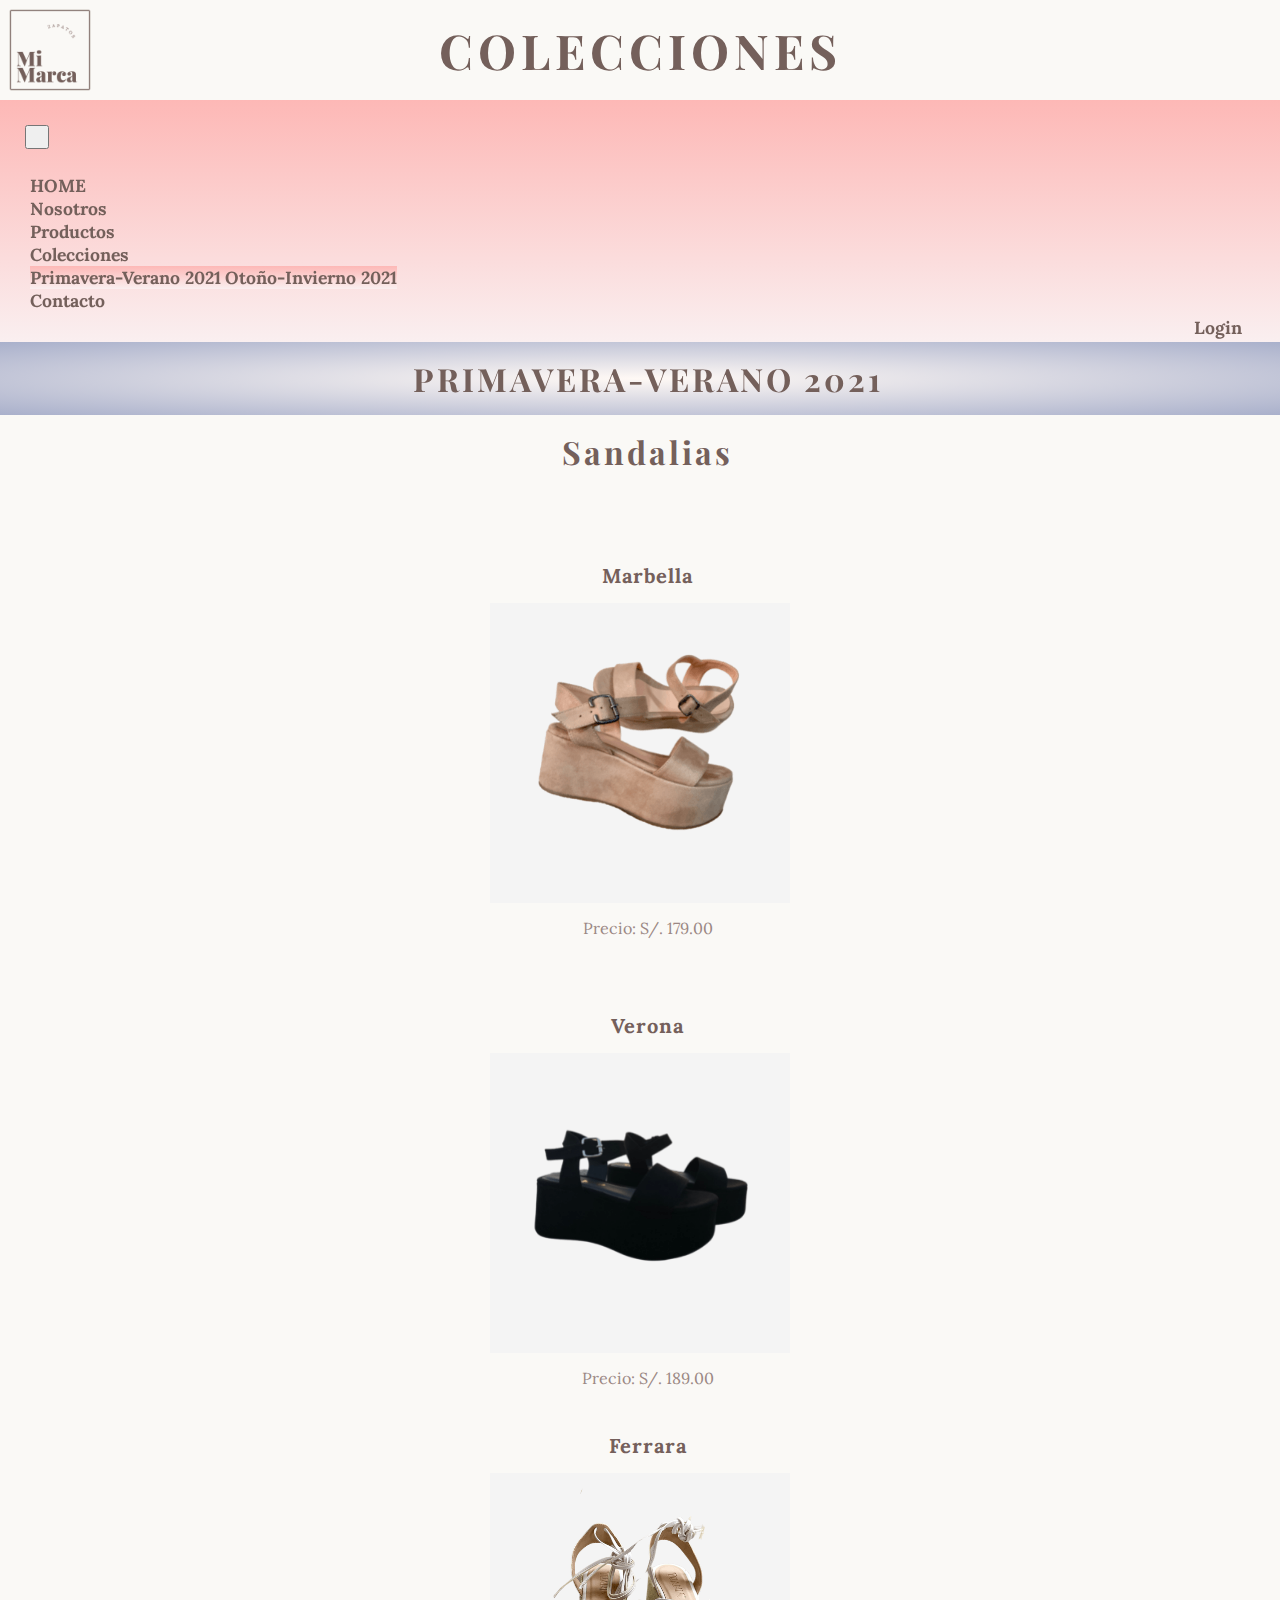
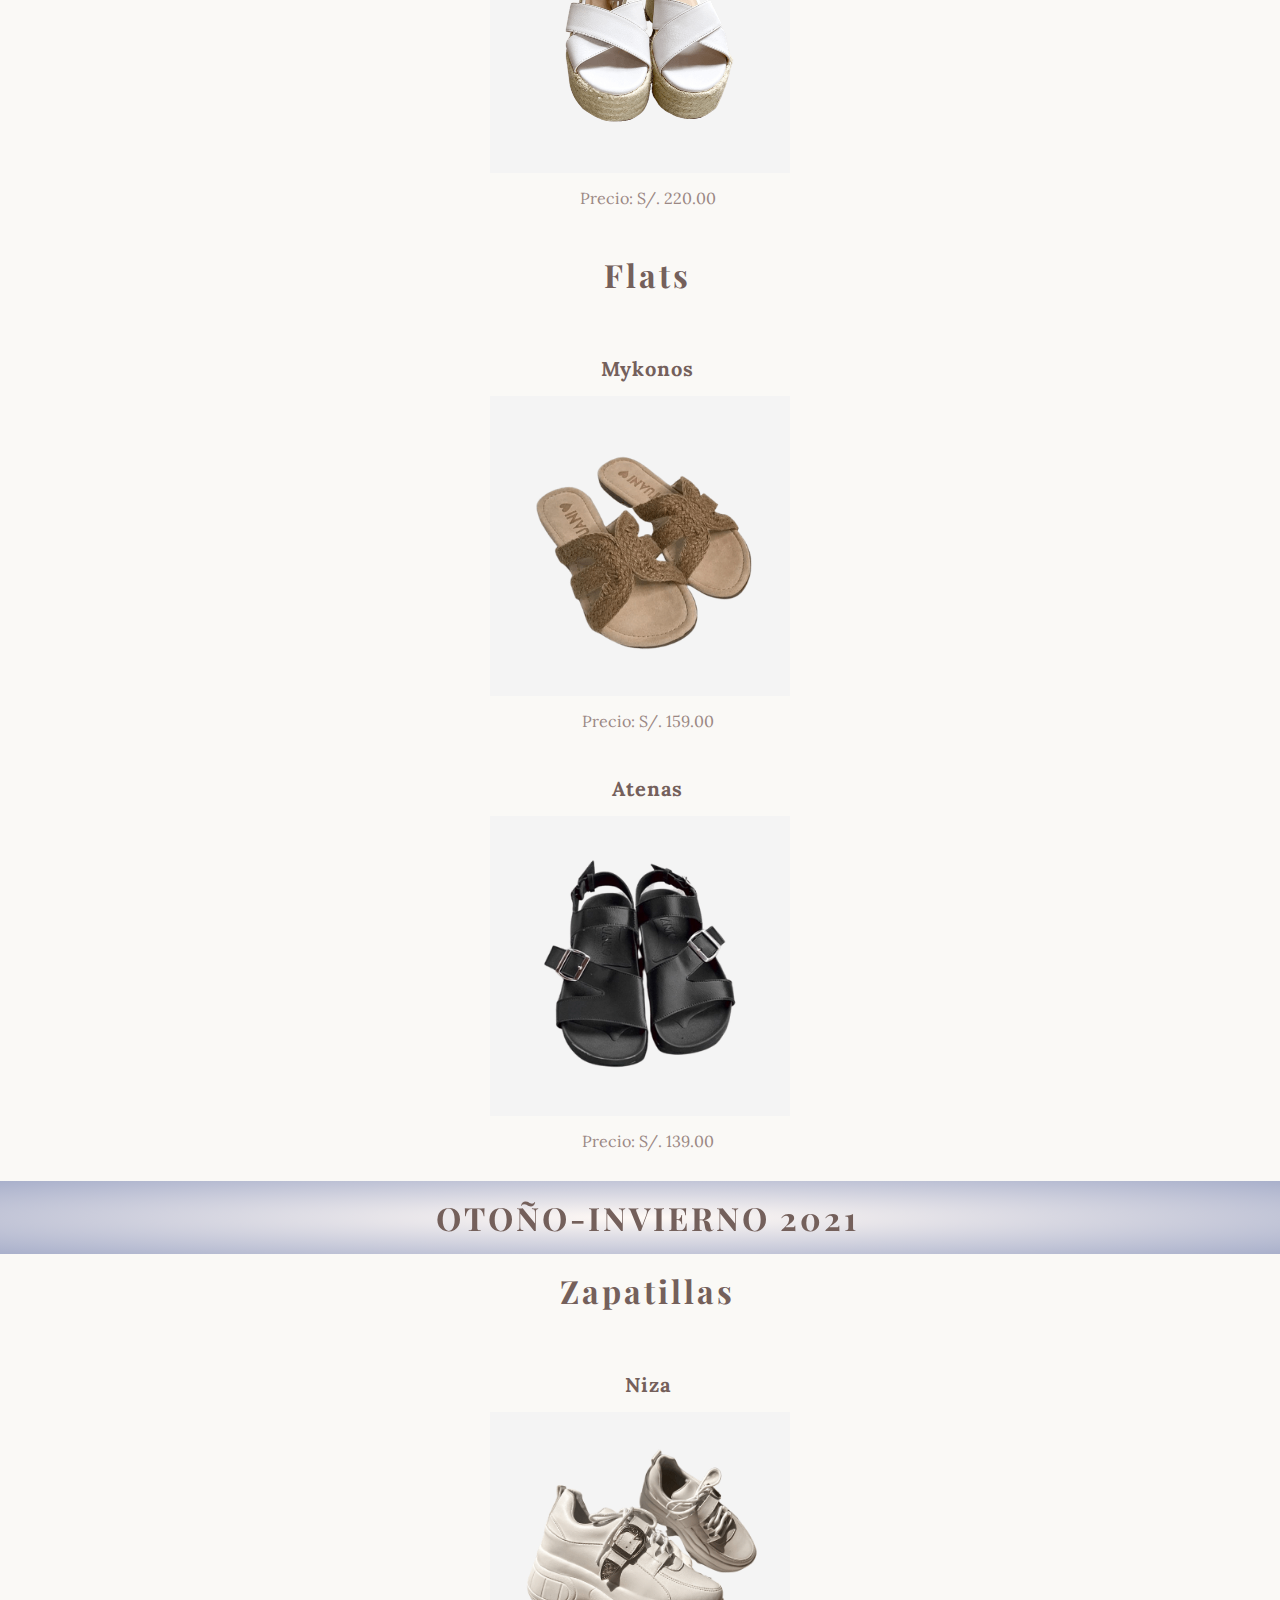
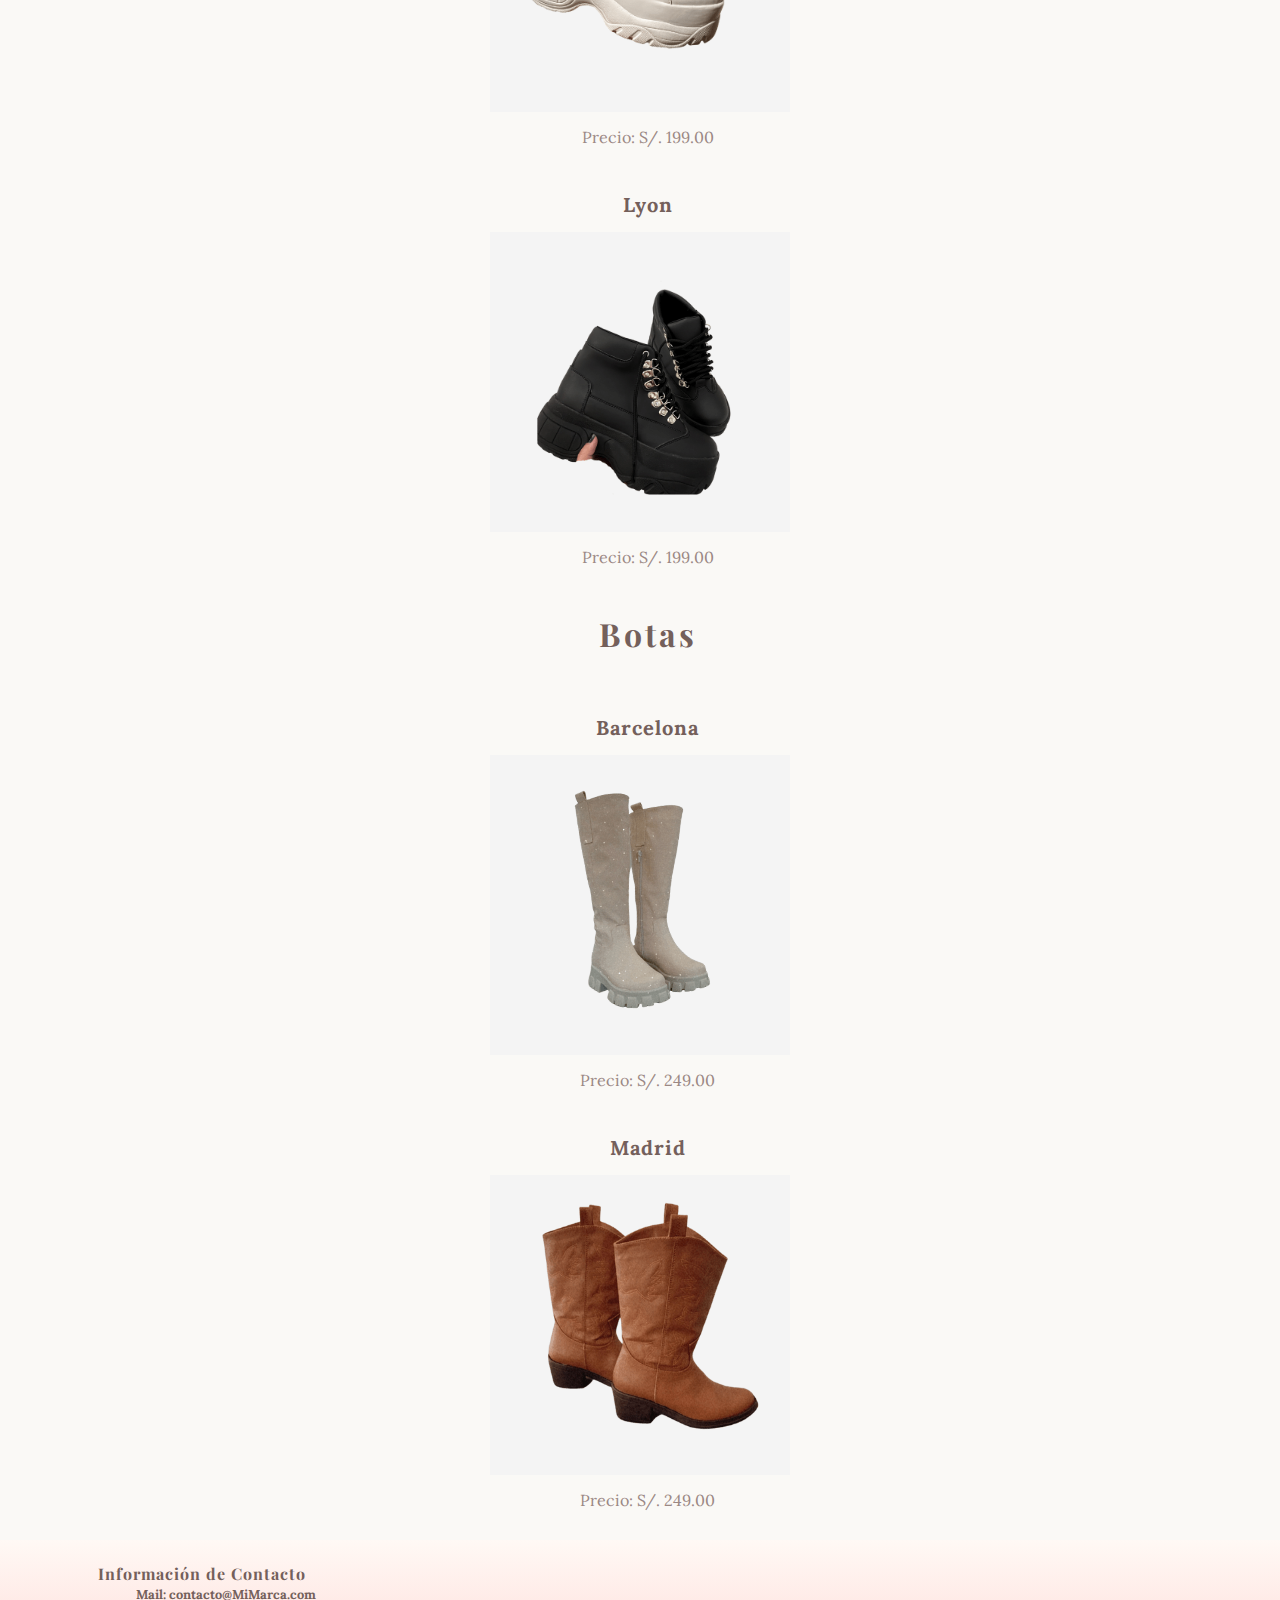
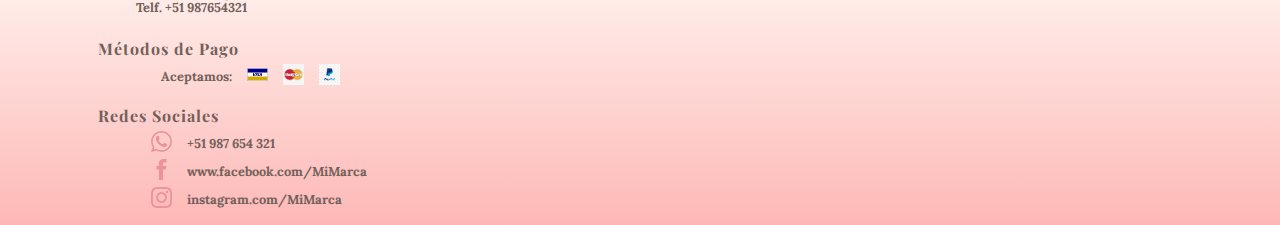
<file: Colecciones.html>
<!DOCTYPE html>
<html lang="en">
<head>
	<meta charset="UTF-8">
	<meta name="viewport" content="width=device-width, initial-scale=1.0">
	<title>Colecciones Mi Marca</title>
	<meta name="description" content="Tienda de Zapatos Mi Marca. Encuentra todas nuestras colecciones: Verano, Otoño, Invierno y Primavera. No te pierdas nuestros productos en SALE.">
	<meta name="keywords"  content="ZAPATOS, MUJER, CALZADO, ZAPATILLAS, BOTAS, SANDALIAS, FLATS">

	<link href="https://cdn.jsdelivr.net/npm/bootstrap@5.0.1/dist/css/bootstrap.min.css" rel="stylesheet" integrity="sha384-+0n0xVW2eSR5OomGNYDnhzAbDsOXxcvSN1TPprVMTNDbiYZCxYbOOl7+AMvyTG2x" crossorigin="anonymous">
    <script src="https://cdn.jsdelivr.net/npm/bootstrap@5.0.1/dist/js/bootstrap.bundle.min.js" integrity="sha384-gtEjrD/SeCtmISkJkNUaaKMoLD0//ElJ19smozuHV6z3Iehds+3Ulb9Bn9Plx0x4" crossorigin="anonymous"></script>

    <link rel="stylesheet" type="text/css" href="CSS/style.css">
	<link rel="preconnect" href="https://fonts.gstatic.com">
	<link href="https://fonts.googleapis.com/css2?family=Lora&family=Playfair+Display:wght@700;900&display=swap" rel="stylesheet">
	<link rel="stylesheet" href="https://cdnjs.cloudflare.com/ajax/libs/animate.css/4.1.1/animate.min.css"/>

</head>

<body>
	<header> <!--cabecera-->
		<div class="contenedorHeader">
			<a href="index.html"><img id=Logo src="Assets/LogoSinFondo.png" alt="Logo de Mi Marca"></a> <!--Logo-->		
			<h1>COLECCIONES</h1>			
		</div>

		<div class="sticky-top">
			<nav class="navbar navbar-expand-md"> 
				<div class="container-fluid  menuPrincipal">
					<!-- Toggler/collapsibe Button -->
					<button class="navbar-toggler" type="button" data-toggle="collapse" data-target="#collapsibleNavbar">
						<span class="navbar-toggler-icon"></span>
					</button>
				
					<!-- Navbar links -->
					<div class="collapse navbar-collapse" id="collapsibleNavbar">
						<ul class="nav navbar-nav navbar-center">
							<li class="nav-item"><a class="nav-link" href="index.html">HOME</a></li>
							<li class="nav-item"><a class="nav-link" href="index.html#containerNosotros">Nosotros</a></li>
							<li class="nav-item"><a class="nav-link" href="Productos.html">Productos</a></li>
							<li class="nav-item dropdown">
								<a class="nav-link dropdown-toggle" href="#" id="navbardrop" data-toggle="dropdown">Colecciones</a>
									<div class="dropdown-menu">
										<a class="dropdown-item" href="Colecciones.html#ColeccionVerano2021">Primavera-Verano 2021</a>
										<a class="dropdown-item" href="Colecciones.html#ColeccionInvierno2021">Otoño-Invierno 2021</a>
									</div>
							</li>
							<li class="nav-item"><a class="nav-link" href="Preguntas.html">Preguntas</a></li>
							<li class="nav-item"><a class="nav-link" href="Contacto.html">Contacto</a></li>
						</ul>
						
					</div>
					<div class="linkLogIn">
						<ul class="nav navbar-nav navbar-right">
							<li><a href="LogIn.html">Login</a></li>
						</ul>
					</div>

				</div>
			</nav>
		</div>
		
	</header>

	<main> <!--contenido-->
		<section class="paginaColecciones">
		
			<div class="container-fluid">
				<div class="row barrita" id="ColeccionVerano2021">
					<h2>PRIMAVERA-VERANO 2021</h2>
				</div>
				<div class="row ">
					<h2>Sandalias</h2>
				</div>
				<div class="row">
					<div class="col-md-4 col-sm-12 columnaColeccion"	>
						<div class="columnaColeccion">
							<h3>Marbella</h3>
							<img src="Assets/sandaliaMarbella.png" alt="Sandalias Marbella">
							<p>Precio: S/. 179.00</p>
						</div>			
					</div>
					<div class="col-md-4 col-sm-12 columnaColeccion">
						<h3>Verona</h3>
						<img src="Assets/sandaliaVerona.png" alt="Sandalias Verona">
						<p>Precio: S/. 189.00</p>
					</div>
					<div class="col-md-4 col-sm-12 columnaColeccion">
						<h3>Ferrara</h3>
						<img src="Assets/sandaliaFerrara.png" alt="Sandalias Ferrara">
						<p>Precio: S/. 220.00</p>
					</div>
				</div>
				<div class="row">
					<h2>Flats</h2>
				</div>
				<div class="row">
					<div class="col-md-6 col-sm-12 columnaColeccion">
						<h3>Mykonos</h3>
						<img src="Assets/flatMykonos.png" alt="Flats Mykonos">
						<p>Precio: S/. 159.00</p>
					</div>
					<div class="col-md-6 col-sm-12 columnaColeccion">
						<h3>Atenas</h3>
						<img src="Assets/flatAtenas.png" alt="Flats Atenas">
						<p>Precio: S/. 139.00</p>
					</div>
				</div>
			</div>
			<div class="container-fluid">
				<div class="row barrita" id="ColeccionInvierno2021">
					<h2>OTOÑO-INVIERNO 2021</h2>
				</div>
				<div class="row">
					<h2>Zapatillas</h2>
				</div>
				<div class="row">
					<div class="col-md-6 col-sm-12 columnaColeccion">
						<h3>Niza</h3>
						<img src="Assets/zapatillasNiza.png" alt="Zapatillas Niza">
						<p>Precio: S/. 199.00</p>
					</div>
					<div class="col-md-6 col-sm-12 columnaColeccion">
						<h3>Lyon</h3>
						<img src="Assets/zapatillasLyon.png" alt="Zapatillas Lyon">
						<p>Precio: S/. 199.00</p>
					</div>
				</div>
				<div class="row">
					<h2>Botas</h2>
				</div>
				<div class="row">
					<div class="col-md-6 col-sm-12 columnaColeccion">
						<h3>Barcelona</h3>
						<img src="Assets/botasBarcelona.png" alt="Botas Barcelona">
						<p>Precio: S/. 249.00</p>
					</div>
					<div class="col-md-6 col-sm-12 columnaColeccion">
						<h3>Madrid</h3>
						<img src="Assets/botasMadrid.png" alt="Botas Madrid">
						<p>Precio: S/. 249.00</p>
					</div>
				</div>
			</div>
		</section>
	</main>

	<footer class= "container-fluid"> <!-- Pie de página-->
		<div class="row">
			<div class="col-md-4 col-sm-12">
				<div class="columnaFooter">
					<h2>Información de Contacto</h2>
					<div class="contenidoColumna">
						<p>Mail: contacto@MiMarca.com</p>
						<p>Telf. +51 987654321</p>
					</div>
				</div>
			</div>
			<div class="col-md-4 col-sm-12">
				<div class="columnaFooter">
					<h2>Métodos de Pago</h2>
					<div class="contenidoHorizontal">
						<span>Aceptamos:</span>
						<img src="Assets/logoVisa.png">
						<img src="Assets/logoMasterCard.jpeg">
						<img src="Assets/logoPaypal.jpeg">
					</div>
				</div>
			</div>
			<div class="col-md-4 col-sm-12">
				<div class="columnaFooter">
					<h2>Redes Sociales</h2>
					<div class="contenidoColumna">
						<div class="contenidoHorizontal">
							<img src="Assets/logoWsp.png">
							<p>+51 987 654 321</p>
						</div>
						<div class="contenidoHorizontal">
							<img src="Assets/logoFb.png">
							<p>www.facebook.com/MiMarca</p>
						</div>
						<div class="contenidoHorizontal">
							<img src="Assets/logoIg.png">
							<p>instagram.com/MiMarca </p>
						</div>
					</div>
				</div>
			</div>
		</div>
	</footer>

	<script src="https://code.jquery.com/jquery-3.5.1.slim.min.js" integrity="sha384-DfXdz2htPH0lsSSs5nCTpuj/zy4C+OGpamoFVy38MVBnE+IbbVYUew+OrCXaRkfj" crossorigin="anonymous"></script>
	<script src="https://cdn.jsdelivr.net/npm/popper.js@1.16.0/dist/umd/popper.min.js" integrity="sha384-Q6E9RHvbIyZFJoft+2mJbHaEWldlvI9IOYy5n3zV9zzTtmI3UksdQRVvoxMfooAo" crossorigin="anonymous"></script>
	<script src="https://stackpath.bootstrapcdn.com/bootstrap/4.5.0/js/bootstrap.min.js" integrity="sha384-OgVRvuATP1z7JjHLkuOU7Xw704+h835Lr+6QL9UvYjZE3Ipu6Tp75j7Bh/kR0JKI" crossorigin="anonymous"></script>
	<script src="https://stackpath.bootstrapcdn.com/bootstrap/4.5.0/js/bootstrap.min.js" integrity="sha384-OgVRvuATP1z7JjHLkuOU7Xw704+h835Lr+6QL9UvYjZE3Ipu6Tp75j7Bh/kR0JKI" crossorigin="anonymous"></script>

</body>
</html>
</file>
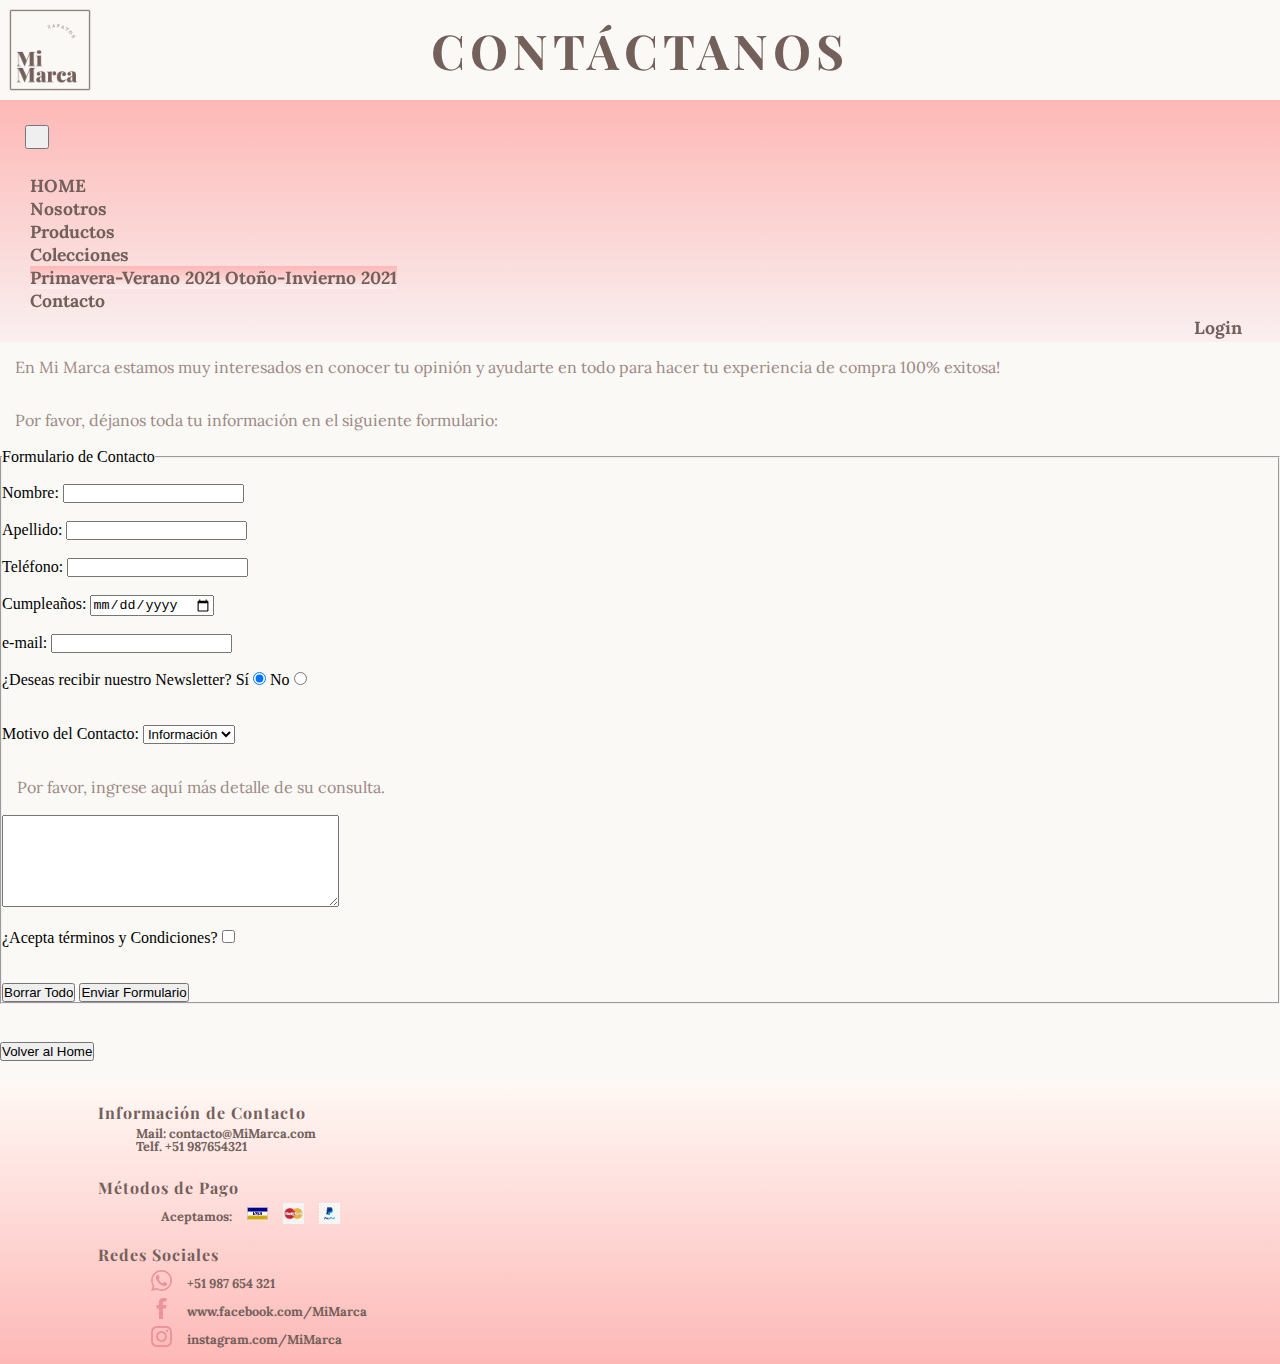
<file: Contacto.html>
<!DOCTYPE html>
<html lang="en">
<head>
	<meta charset="UTF-8">
	<meta name="viewport" content="width=device-width, initial-scale=1.0">
	<title>Contacto Mi Marca</title>
	<meta name="description" content="Tienda de Zapatos Mi Marca. Contáctanos a través de nuestro formulario web o por medio de nuestras redes sociales.">
	<meta name="keywords"  content="ZAPATOS, MUJER, CALZADO, ZAPATILLAS, BOTAS, SANDALIAS, FLATS">

	<link href="https://cdn.jsdelivr.net/npm/bootstrap@5.0.1/dist/css/bootstrap.min.css" rel="stylesheet" integrity="sha384-+0n0xVW2eSR5OomGNYDnhzAbDsOXxcvSN1TPprVMTNDbiYZCxYbOOl7+AMvyTG2x" crossorigin="anonymous">
    <script src="https://cdn.jsdelivr.net/npm/bootstrap@5.0.1/dist/js/bootstrap.bundle.min.js" integrity="sha384-gtEjrD/SeCtmISkJkNUaaKMoLD0//ElJ19smozuHV6z3Iehds+3Ulb9Bn9Plx0x4" crossorigin="anonymous"></script>

    <link rel="stylesheet" type="text/css" href="CSS/style.css">
	<link rel="preconnect" href="https://fonts.gstatic.com">
	<link href="https://fonts.googleapis.com/css2?family=Lora&family=Playfair+Display:wght@700;900&display=swap" rel="stylesheet">
	<link rel="stylesheet" href="https://cdnjs.cloudflare.com/ajax/libs/animate.css/4.1.1/animate.min.css"/>


</head>

<body>
	<header> <!--cabecera-->
		<div class="contenedorHeader">
			<a href="index.html"><img id=Logo src="Assets/LogoSinFondo.png" alt="Logo de Mi Marca"></a> <!--Logo-->		
			<h1>CONTÁCTANOS</h1>			
		</div>

		<div class="sticky-top">
			<nav class="navbar navbar-expand-md"> 
				<div class="container-fluid  menuPrincipal">
					<!-- Toggler/collapsibe Button -->
					<button class="navbar-toggler" type="button" data-toggle="collapse" data-target="#collapsibleNavbar">
						<span class="navbar-toggler-icon"></span>
					</button>
				
					<!-- Navbar links -->
					<div class="collapse navbar-collapse" id="collapsibleNavbar">
						<ul class="nav navbar-nav navbar-center">
							<li class="nav-item"><a class="nav-link" href="index.html">HOME</a></li>
							<li class="nav-item"><a class="nav-link" href="index.html#containerNosotros">Nosotros</a></li>
							<li class="nav-item"><a class="nav-link" href="Productos.html">Productos</a></li>
							<li class="nav-item dropdown">
								<a class="nav-link dropdown-toggle" href="#" id="navbardrop" data-toggle="dropdown">Colecciones</a>
									<div class="dropdown-menu">
										<a class="dropdown-item" href="Colecciones.html#ColeccionVerano2021">Primavera-Verano 2021</a>
										<a class="dropdown-item" href="Colecciones.html#ColeccionInvierno2021">Otoño-Invierno 2021</a>
									</div>
							</li>
							<li class="nav-item"><a class="nav-link" href="Preguntas.html">Preguntas</a></li>
							<li class="nav-item"><a class="nav-link" href="Contacto.html">Contacto</a></li>
						</ul>
						
					</div>
					<div class="linkLogIn">
						<ul class="nav navbar-nav navbar-right">
							<li><a href="LogIn.html">Login</a></li>
						</ul>
					</div>

				</div>
			</nav>
		</div>
		
	</header>

	<main> <!--contenido-->
		<p>En Mi Marca estamos muy interesados en conocer tu opinión y ayudarte en todo para hacer tu experiencia de compra 100% exitosa!</p>
		<br>
		<p>Por favor, déjanos toda tu información en el siguiente formulario:</p>
		<br>
		<form> <!--Acá empieza el formulario-->
		<fieldset>
			<legend>Formulario de Contacto</legend>
			<br>
			<label for="Nombre">Nombre: </label>
			<input type="text" name="Nombre">
			<br>
			<br>
			<label for="Apellido">Apellido: </label>
			<input type="text" name="Apellido">
			<br>
			<br>
			<label for="Telefono">Teléfono: </label>
			<input type="tel" name="Telefono">
			<br>
			<br>
			<label for="Cumpleaños">Cumpleaños: </label>
			<input type="date" name="Cumpleaños">
			<br>
			<br>
			<label for="email">e-mail: </label>
			<input type="email" name="email">
			<br>
			<br>
			<div></div>
			<label for="Newsletter">¿Deseas recibir nuestro Newsletter?</label>
				<label>Sí</label>
				<input type="radio" name="Newsletter" value="S" checked="1">
				<label>No</label>
				<input type="radio" name="Newsletter" value="N">
			<br>
			<br>
			<br>
			<label for="Motivo_Contacto">Motivo del Contacto:</label>
			<select name="Motivo_Contacto">
				<option value="Info">Información</option>
				<option value="Reclamo">Reclamo</option>
				<option value="Comentario">Comentario</option>
				<option value="Otro">Otro</option>
			</select>
			<br>
			<br>
			<p>Por favor, ingrese aquí más detalle de su consulta.</p>
			<br>
			<textarea rows="6" cols="40"></textarea>
			<br>
			<br>
			<label for="acepta_terms">¿Acepta términos y Condiciones?</label>
			<input type="checkbox" name="acepta_terms" value="0">
			<br>
			<br>
			<br>
			<input type="reset" value="Borrar Todo">
			<input type="submit" value="Enviar Formulario">
			<br>
		</fieldset>
		</form>
		<br>
		<br>
		<a href="Home.html"> <button>Volver al Home</button> </a>
		<br>
		<br>
	</main>

	<footer class= "container-fluid"> <!-- Pie de página-->
		<div class="row">
			<div class="col-md-4 col-sm-12">
				<div class="columnaFooter">
					<h2>Información de Contacto</h2>
					<div class="contenidoColumna">
						<p>Mail: contacto@MiMarca.com</p>
						<p>Telf. +51 987654321</p>
					</div>
				</div>
			</div>
			<div class="col-md-4 col-sm-12">
				<div class="columnaFooter">
					<h2>Métodos de Pago</h2>
					<div class="contenidoHorizontal">
						<span>Aceptamos:</span>
						<img src="Assets/logoVisa.png">
						<img src="Assets/logoMasterCard.jpeg">
						<img src="Assets/logoPaypal.jpeg">
					</div>
				</div>
			</div>
			<div class="col-md-4 col-sm-12">
				<div class="columnaFooter">
					<h2>Redes Sociales</h2>
					<div class="contenidoColumna">
						<div class="contenidoHorizontal">
							<img src="Assets/logoWsp.png">
							<p>+51 987 654 321</p>
						</div>
						<div class="contenidoHorizontal">
							<img src="Assets/logoFb.png">
							<p>www.facebook.com/MiMarca</p>
						</div>
						<div class="contenidoHorizontal">
							<img src="Assets/logoIg.png">
							<p>instagram.com/MiMarca </p>
						</div>
					</div>
				</div>
			</div>
		</div>
	</footer>

	<script src="https://code.jquery.com/jquery-3.5.1.slim.min.js" integrity="sha384-DfXdz2htPH0lsSSs5nCTpuj/zy4C+OGpamoFVy38MVBnE+IbbVYUew+OrCXaRkfj" crossorigin="anonymous"></script>
	<script src="https://cdn.jsdelivr.net/npm/popper.js@1.16.0/dist/umd/popper.min.js" integrity="sha384-Q6E9RHvbIyZFJoft+2mJbHaEWldlvI9IOYy5n3zV9zzTtmI3UksdQRVvoxMfooAo" crossorigin="anonymous"></script>
	<script src="https://stackpath.bootstrapcdn.com/bootstrap/4.5.0/js/bootstrap.min.js" integrity="sha384-OgVRvuATP1z7JjHLkuOU7Xw704+h835Lr+6QL9UvYjZE3Ipu6Tp75j7Bh/kR0JKI" crossorigin="anonymous"></script>

</body>
</html>
</file>
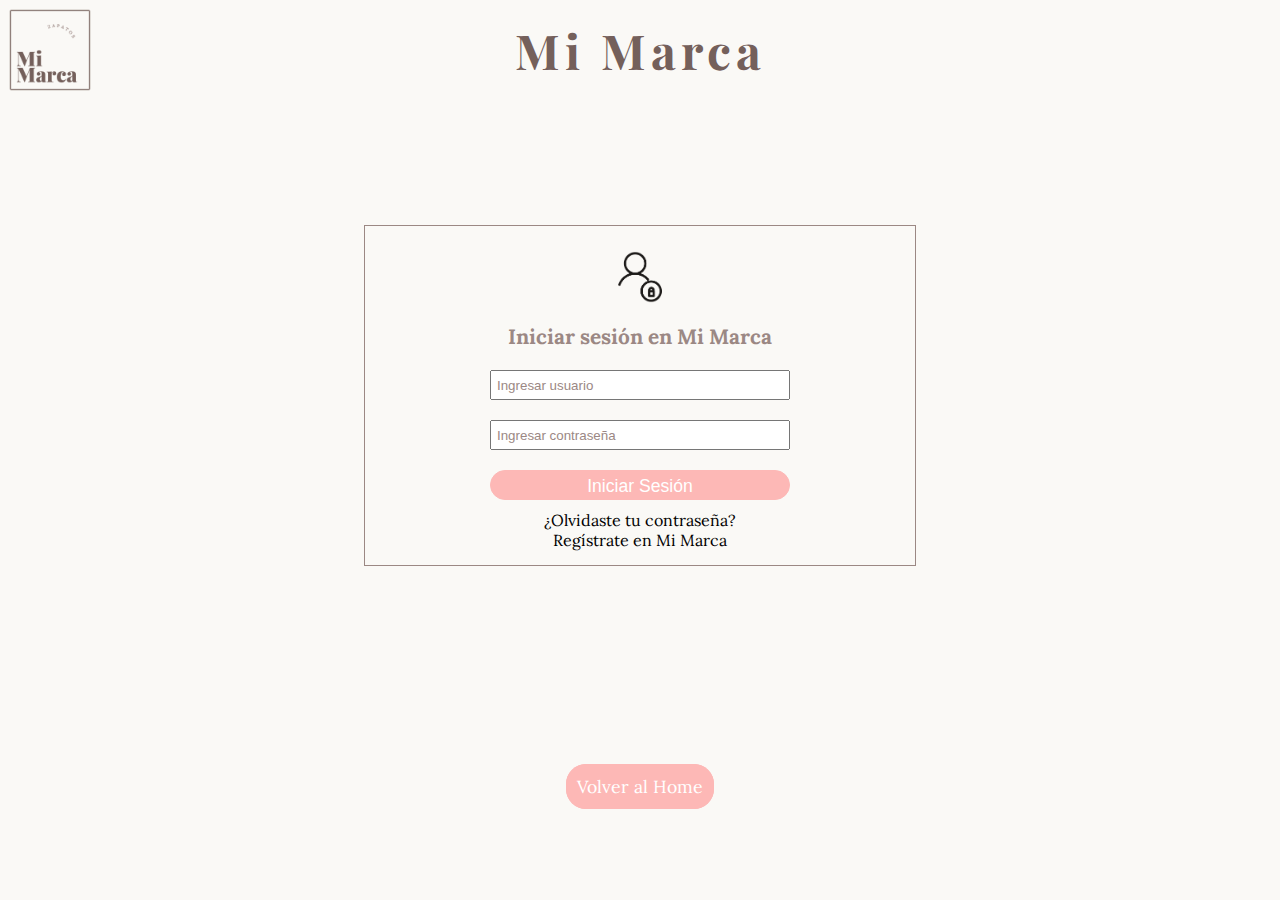
<file: LogIn.html>
<!DOCTYPE html>
<html lang="en">
<head>
	<meta charset="UTF-8">
	<meta name="viewport" content="width=device-width, initial-scale=1.0">
	<title>Log In - Mi Marca</title>
	<meta name="description" content="Log In. Ingresa a tu cuenta en nuestra página Mi Marca.">
	<meta name="keywords"  content="ZAPATOS, MUJER, CALZADO, ZAPATILLAS, BOTAS, SANDALIAS, FLATS, Log In">

	<link href="https://cdn.jsdelivr.net/npm/bootstrap@5.0.1/dist/css/bootstrap.min.css" rel="stylesheet" integrity="sha384-+0n0xVW2eSR5OomGNYDnhzAbDsOXxcvSN1TPprVMTNDbiYZCxYbOOl7+AMvyTG2x" crossorigin="anonymous">
    <script src="https://cdn.jsdelivr.net/npm/bootstrap@5.0.1/dist/js/bootstrap.bundle.min.js" integrity="sha384-gtEjrD/SeCtmISkJkNUaaKMoLD0//ElJ19smozuHV6z3Iehds+3Ulb9Bn9Plx0x4" crossorigin="anonymous"></script>

    <link rel="stylesheet" type="text/css" href="CSS/style.css">
	<link rel="preconnect" href="https://fonts.gstatic.com">
	<link href="https://fonts.googleapis.com/css2?family=Lora&family=Playfair+Display:wght@700;900&display=swap" rel="stylesheet">
	<link rel="stylesheet" href="https://cdnjs.cloudflare.com/ajax/libs/animate.css/4.1.1/animate.min.css"/>
	
</head>

<body class="bodyLogIn">
	<header>
		<div class="contenedorHeader">
			<a href="index.html"><img id=Logo src="Assets/LogoSinFondo.png" alt="Logo de Mi Marca"></a> <!--Logo-->		
			<h1>Mi Marca</h1>	
		</div>	
	</header>

	<main id="mainLogIn">
			<form class="CuadroLogIn">
				<img src="Assets/LogIn.png" id="LogoLogIn">
				<span id="IniciarSesion">Iniciar sesión en Mi Marca</span>
				<input type="text/email" name="Usuario" value="Ingresar usuario"> 
				<input type="" name="Password" value="Ingresar contraseña">
				<input id="BotonIniciarSesion" type="submit" value="Iniciar Sesión">
				<a href="">¿Olvidaste tu contraseña?</a>
				<a href="">Regístrate en Mi Marca</a>
			</form>
		</section>
	</main>

	<footer id="footerLogIn">
		<section id="sectionBotonBackHome">
			<a class="BackHome" href="index.html"> Volver al Home </a>	
		</section>
	</footer>
</body>
</html>
</file>
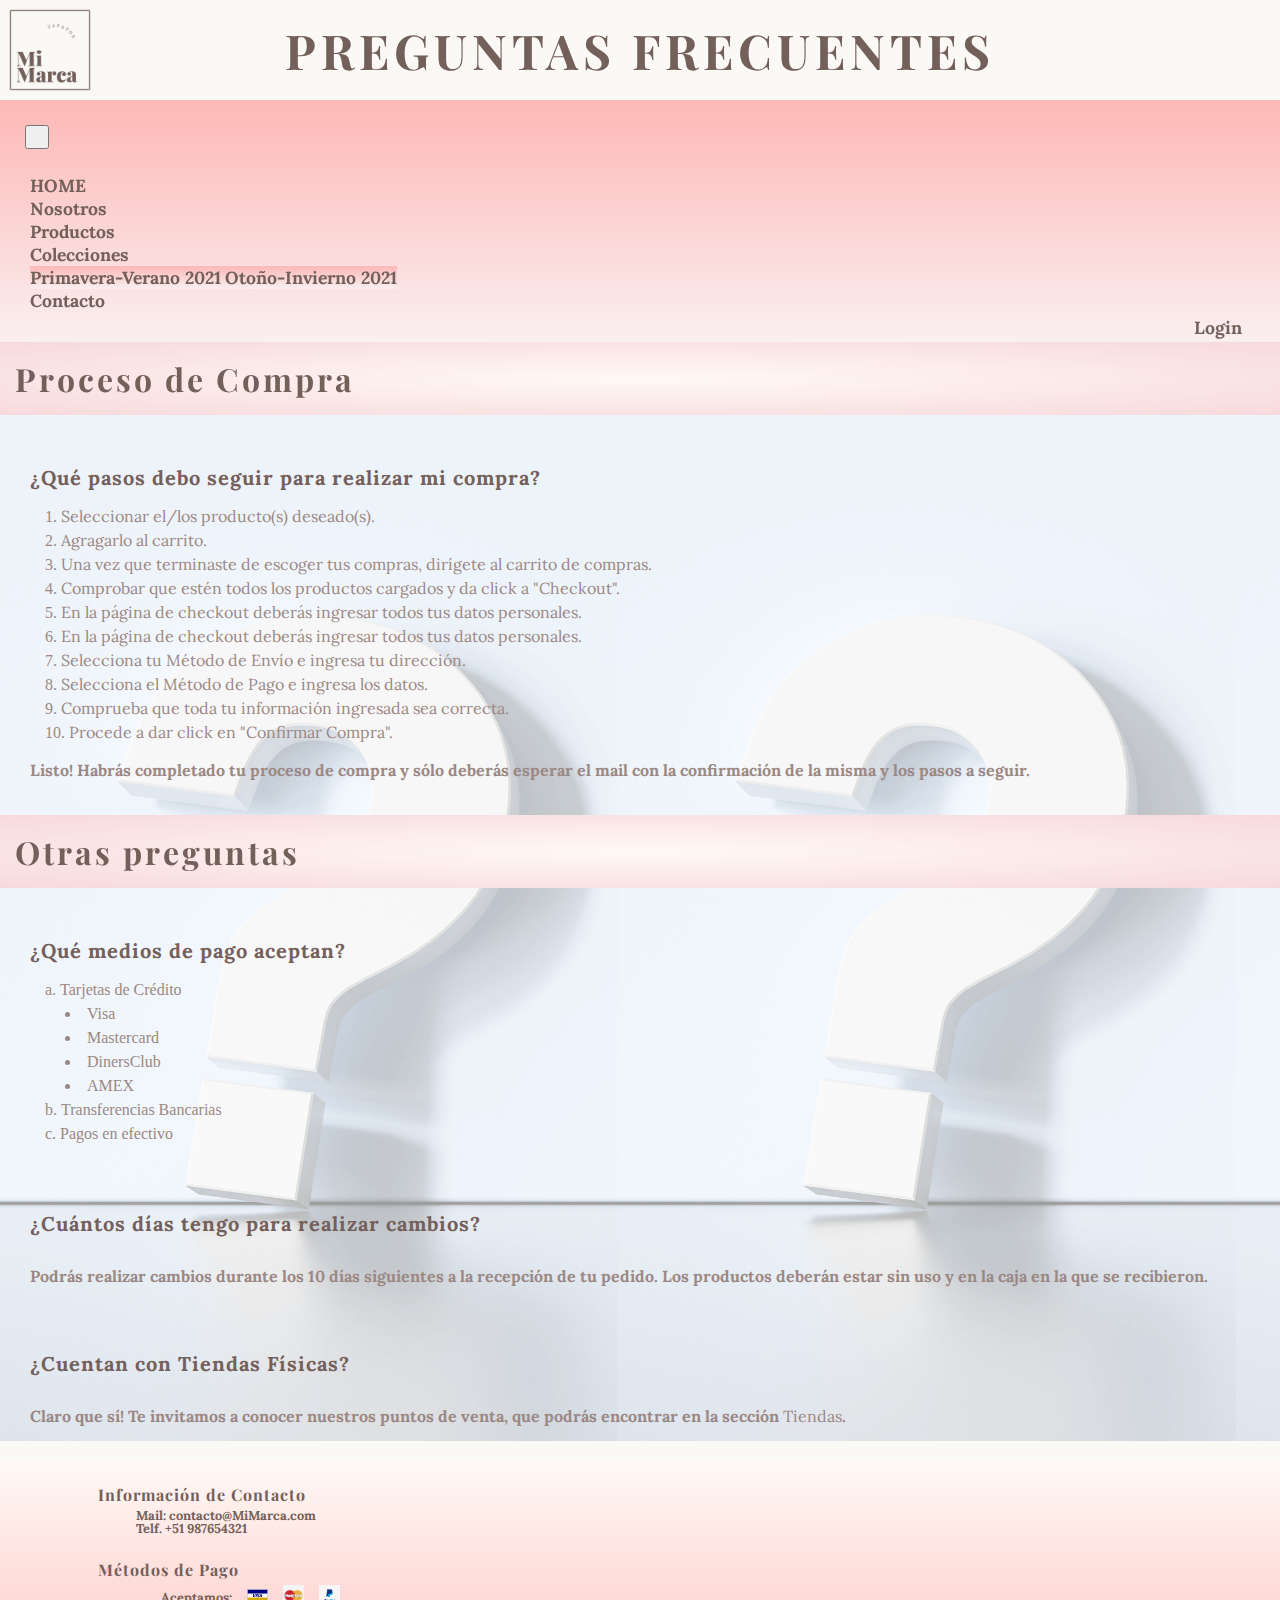
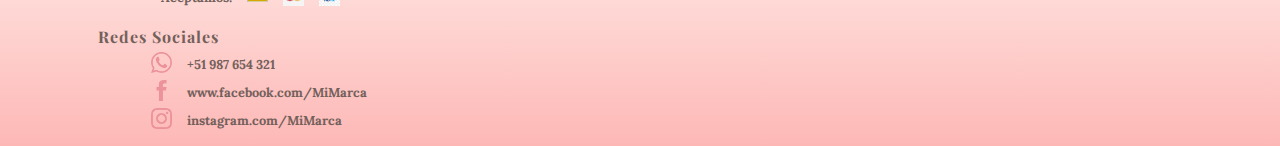
<file: Preguntas.html>
<!DOCTYPE html>
<html lang="en">
<head>
	<meta charset="UTF-8">
	<meta name="viewport" content="width=device-width, initial-scale=1.0">
	<title>Preguntas Frecuentes</title>
	<meta name="description" content="Tienda de Zapatos Mi Marca. Preguntas Frecuentes. Resuelve tus dudas con nuestro listado de FAQ's.">
	<meta name="keywords"  content="ZAPATOS, MUJER, CALZADO, ZAPATILLAS, BOTAS, SANDALIAS, FLATS, FAQ's, Preguntas Frecuentes">

	<link href="https://cdn.jsdelivr.net/npm/bootstrap@5.0.1/dist/css/bootstrap.min.css" rel="stylesheet" integrity="sha384-+0n0xVW2eSR5OomGNYDnhzAbDsOXxcvSN1TPprVMTNDbiYZCxYbOOl7+AMvyTG2x" crossorigin="anonymous">
    <script src="https://cdn.jsdelivr.net/npm/bootstrap@5.0.1/dist/js/bootstrap.bundle.min.js" integrity="sha384-gtEjrD/SeCtmISkJkNUaaKMoLD0//ElJ19smozuHV6z3Iehds+3Ulb9Bn9Plx0x4" crossorigin="anonymous"></script>

    <link rel="stylesheet" type="text/css" href="CSS/style.css">
	<link rel="preconnect" href="https://fonts.gstatic.com">
	<link href="https://fonts.googleapis.com/css2?family=Lora&family=Playfair+Display:wght@700;900&display=swap" rel="stylesheet">
	<link rel="stylesheet" href="https://cdnjs.cloudflare.com/ajax/libs/animate.css/4.1.1/animate.min.css"/>

</head>

<body>
	<header> <!--cabecera-->
		<div class="contenedorHeader">
			<a href="index.html"><img id=Logo src="Assets/LogoSinFondo.png" alt="Logo de Mi Marca"></a>  <!--Logo-->		
			<h1>PREGUNTAS FRECUENTES</h1>			
		</div>

		<div class="sticky-top">
			<nav class="navbar navbar-expand-md"> 
				<div class="container-fluid  menuPrincipal">
					<!-- Toggler/collapsibe Button -->
					<button class="navbar-toggler" type="button" data-toggle="collapse" data-target="#collapsibleNavbar">
						<span class="navbar-toggler-icon"></span>
					</button>
				
					<!-- Navbar links -->
					<div class="collapse navbar-collapse" id="collapsibleNavbar">
						<ul class="nav navbar-nav navbar-center">
							<li class="nav-item"><a class="nav-link" href="index.html">HOME</a></li>
							<li class="nav-item"><a class="nav-link" href="index.html#containerNosotros">Nosotros</a></li>
							<li class="nav-item"><a class="nav-link" href="Productos.html">Productos</a></li>
							<li class="nav-item dropdown">
								<a class="nav-link dropdown-toggle" href="#" id="navbardrop" data-toggle="dropdown">Colecciones</a>
									<div class="dropdown-menu">
										<a class="dropdown-item" href="Colecciones.html#ColeccionVerano2021">Primavera-Verano 2021</a>
										<a class="dropdown-item" href="Colecciones.html#ColeccionInvierno2021">Otoño-Invierno 2021</a>
									</div>
							</li>
							<li class="nav-item"><a class="nav-link" href="Preguntas.html">Preguntas</a></li>
							<li class="nav-item"><a class="nav-link" href="Contacto.html">Contacto</a></li>
						</ul>
						
					</div>
					<div class="linkLogIn">
						<ul class="nav navbar-nav navbar-right">
							<li><a href="LogIn.html">Login</a></li>
						</ul>
					</div>

				</div>
			</nav>
		</div>
		
	</header>

	<main> <!--contenido-->
		
		<div class="contenedorFondo container-fluid"> 
			<div class="row contenedorSeccionP">
				<h2>Proceso de Compra</h2>
			</div>
			
			<div class="row contenedorPregunta">
				<div class="col-md-12 col-xs-12">
					<h3>¿Qué pasos debo seguir para realizar mi compra?</h3>
					<ol class="listaNumerada">
						<li class="elemListaNum1"><a>Seleccionar el/los producto(s) deseado(s).</a></li>
						<li class="elemListaNum1"><a>Agragarlo al carrito.</a></li>
						<li class="elemListaNum1"><a>Una vez que terminaste de escoger tus compras, dirígete al carrito de compras.</a></li>
						<li class="elemListaNum1"><a>Comprobar que estén todos los productos cargados y da click a "Checkout".</a></li>
						<li class="elemListaNum1"><a>En la página de checkout deberás ingresar todos tus datos personales.</a></li>
						<li class="elemListaNum1"><a>En la página de checkout deberás ingresar todos tus datos personales.</a></li>
						<li class="elemListaNum1"><a>Selecciona tu Método de Envío e ingresa tu dirección.</a></li>
						<li class="elemListaNum1"><a>Selecciona el Método de Pago e ingresa los datos.</a></li>
						<li class="elemListaNum1"><a>Comprueba que toda tu información ingresada sea correcta.</a></li>
						<li class="elemListaNum1"><a>Procede a dar click en "Confirmar Compra".</a></li>
					</ol>
					<p>Listo! Habrás completado tu proceso de compra y sólo deberás esperar el mail con la confirmación de la misma y los pasos a seguir.</p>
			
				</div>
					
			</div>

			<div class="row contenedorSeccionP">
				<h2>Otras preguntas</h2>
			</div>

			<div class="row contenedorPregunta">
				<h3>¿Qué medios de pago aceptan?</h3>
				<ul class="listaSinNumerar">
					<li>Tarjetas de Crédito</li>
					<ul class="listaSinNumerar2">
						<li>Visa</li>
						<li>Mastercard</li>
						<li>DinersClub</li>
						<li>AMEX</li>
					</ul>
					<li>Transferencias Bancarias</li>
					<li>Pagos en efectivo</li>
				</ul>
			</div>

			<div class="row contenedorPregunta">
				<h3>¿Cuántos días tengo para realizar cambios?</h3>
				<p>Podrás realizar cambios durante los 10 días siguientes a la recepción de tu pedido. Los productos deberán estar sin uso y en la caja en la que se recibieron.</p>
			</div>

			<div class="row contenedorPregunta">
				<h3>¿Cuentan con Tiendas Físicas?</h3>
				<p>Claro que sí! Te invitamos a conocer nuestros puntos de venta, que podrás encontrar en la sección <a href="index.html#containerTiendas">Tiendas</a>.</p>
			</div>
		</div>
		
	</main>

	<footer class= "container-fluid"> <!-- Pie de página-->
		<div class="row">
			<div class="col-md-4 col-sm-12">
				<div class="columnaFooter">
					<h2>Información de Contacto</h2>
					<div class="contenidoColumna">
						<p>Mail: contacto@MiMarca.com</p>
						<p>Telf. +51 987654321</p>
					</div>
				</div>
			</div>
			<div class="col-md-4 col-sm-12">
				<div class="columnaFooter">
					<h2>Métodos de Pago</h2>
					<div class="contenidoHorizontal">
						<span>Aceptamos:</span>
						<img src="Assets/logoVisa.png">
						<img src="Assets/logoMasterCard.jpeg">
						<img src="Assets/logoPaypal.jpeg">
					</div>
				</div>
			</div>
			<div class="col-md-4 col-sm-12">
				<div class="columnaFooter">
					<h2>Redes Sociales</h2>
					<div class="contenidoColumna">
						<div class="contenidoHorizontal">
							<img src="Assets/logoWsp.png">
							<p>+51 987 654 321</p>
						</div>
						<div class="contenidoHorizontal">
							<img src="Assets/logoFb.png">
							<p>www.facebook.com/MiMarca</p>
						</div>
						<div class="contenidoHorizontal">
							<img src="Assets/logoIg.png">
							<p>instagram.com/MiMarca </p>
						</div>
					</div>
				</div>
			</div>
		</div>
	</footer>

	<script src="https://code.jquery.com/jquery-3.5.1.slim.min.js" integrity="sha384-DfXdz2htPH0lsSSs5nCTpuj/zy4C+OGpamoFVy38MVBnE+IbbVYUew+OrCXaRkfj" crossorigin="anonymous"></script>
	<script src="https://cdn.jsdelivr.net/npm/popper.js@1.16.0/dist/umd/popper.min.js" integrity="sha384-Q6E9RHvbIyZFJoft+2mJbHaEWldlvI9IOYy5n3zV9zzTtmI3UksdQRVvoxMfooAo" crossorigin="anonymous"></script>
	<script src="https://stackpath.bootstrapcdn.com/bootstrap/4.5.0/js/bootstrap.min.js" integrity="sha384-OgVRvuATP1z7JjHLkuOU7Xw704+h835Lr+6QL9UvYjZE3Ipu6Tp75j7Bh/kR0JKI" crossorigin="anonymous"></script>

</body>
</html>
</file>
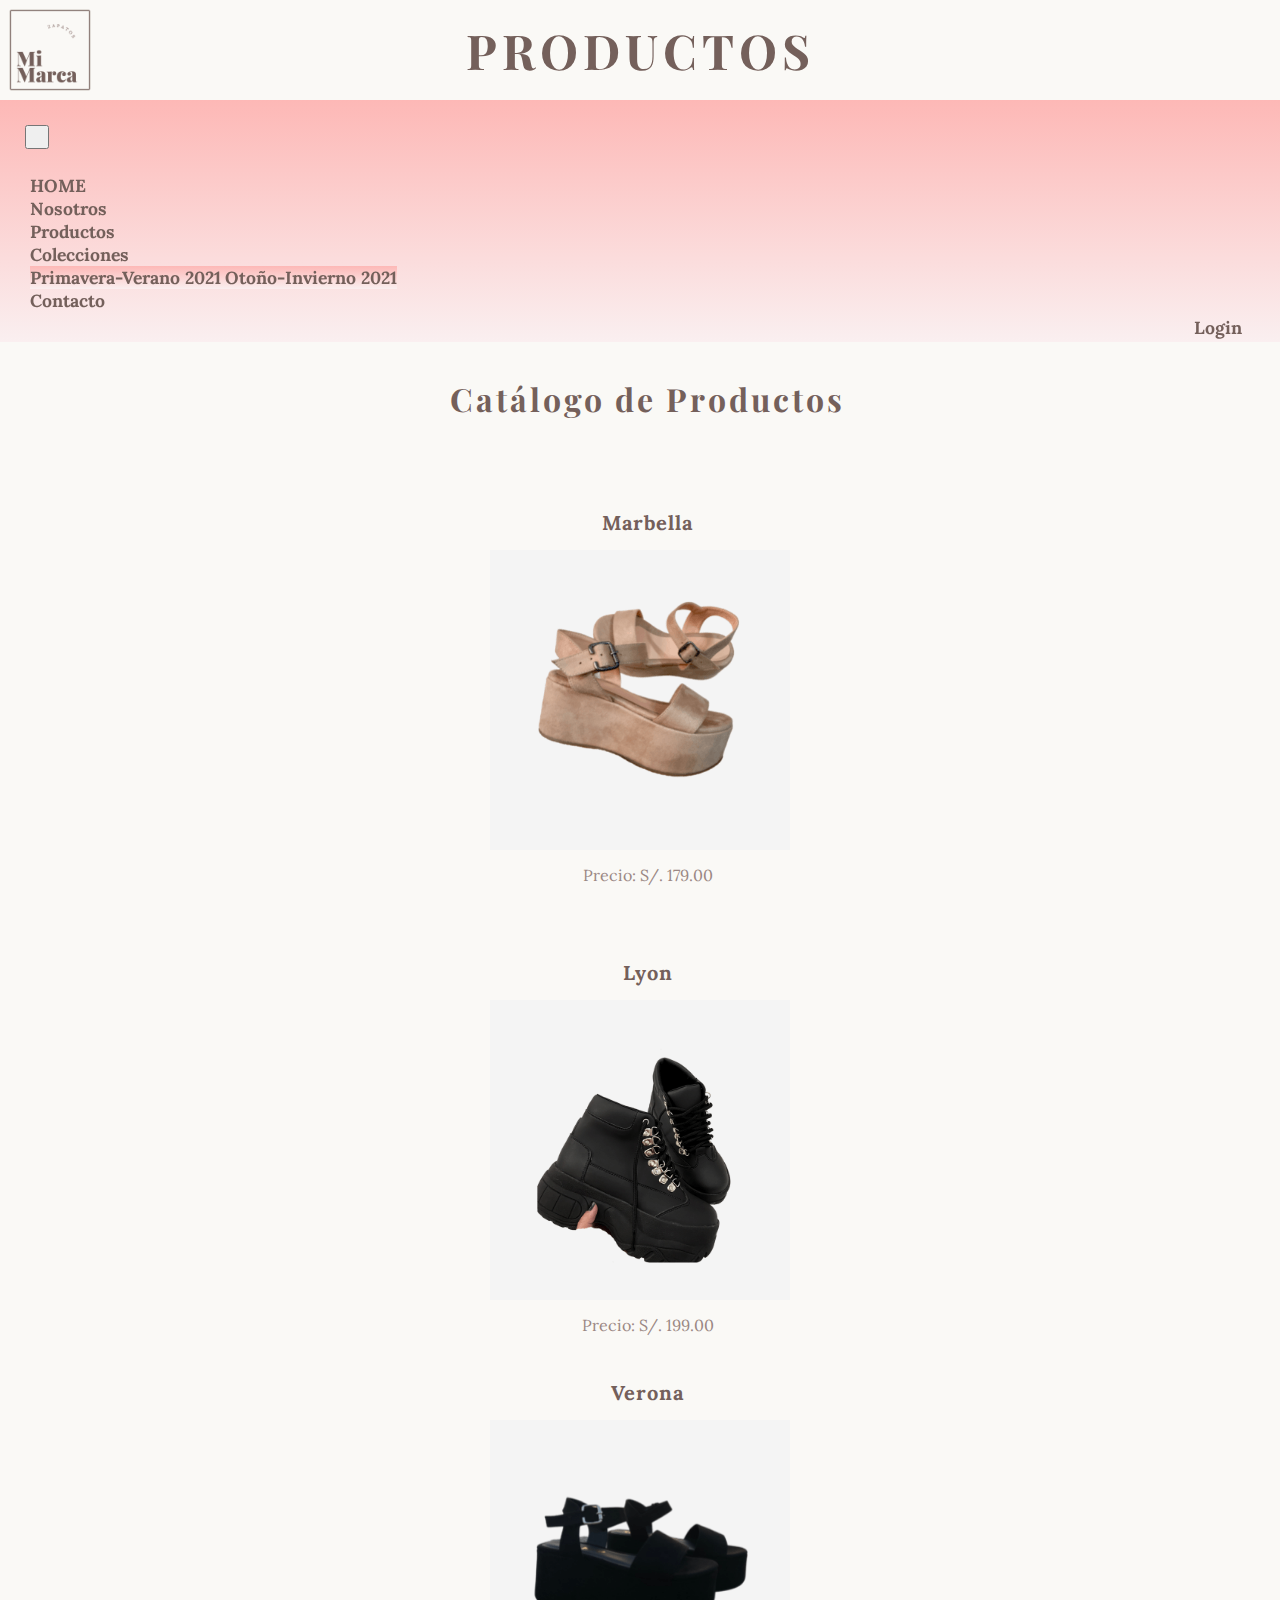
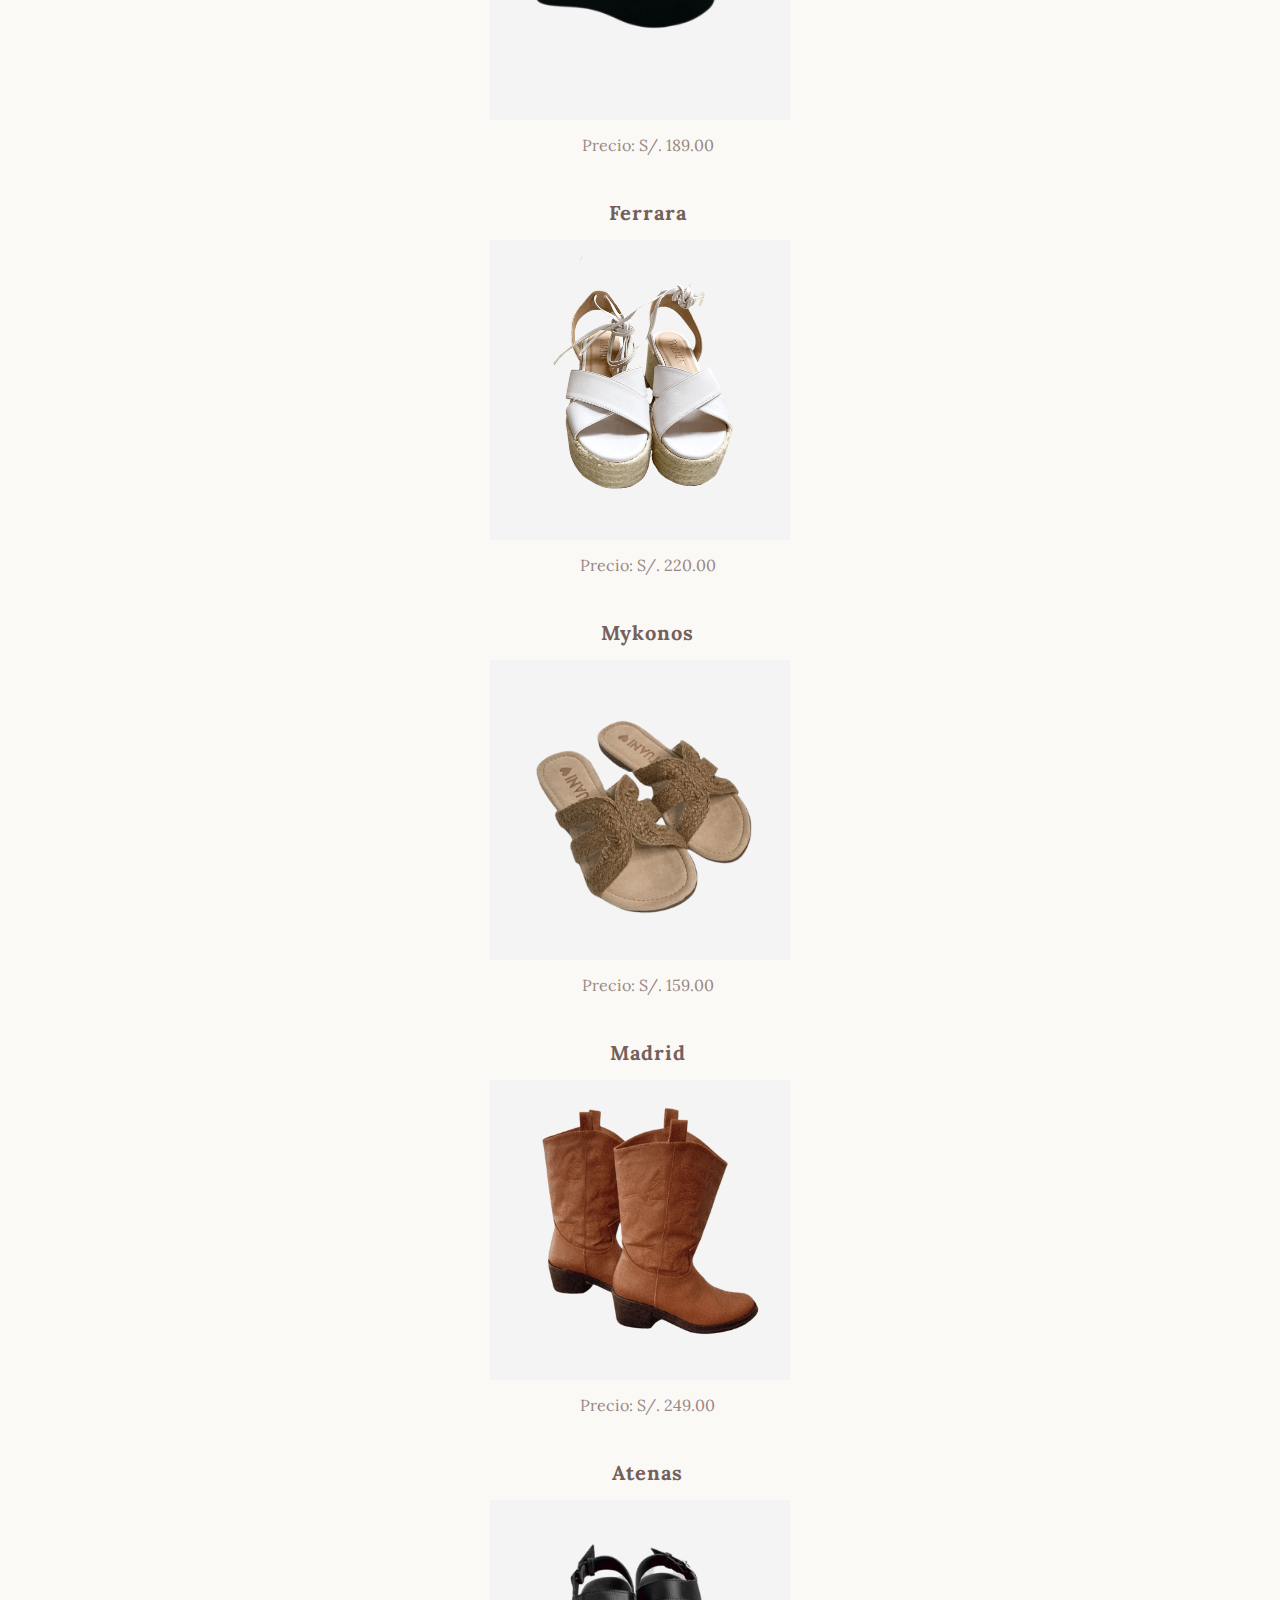
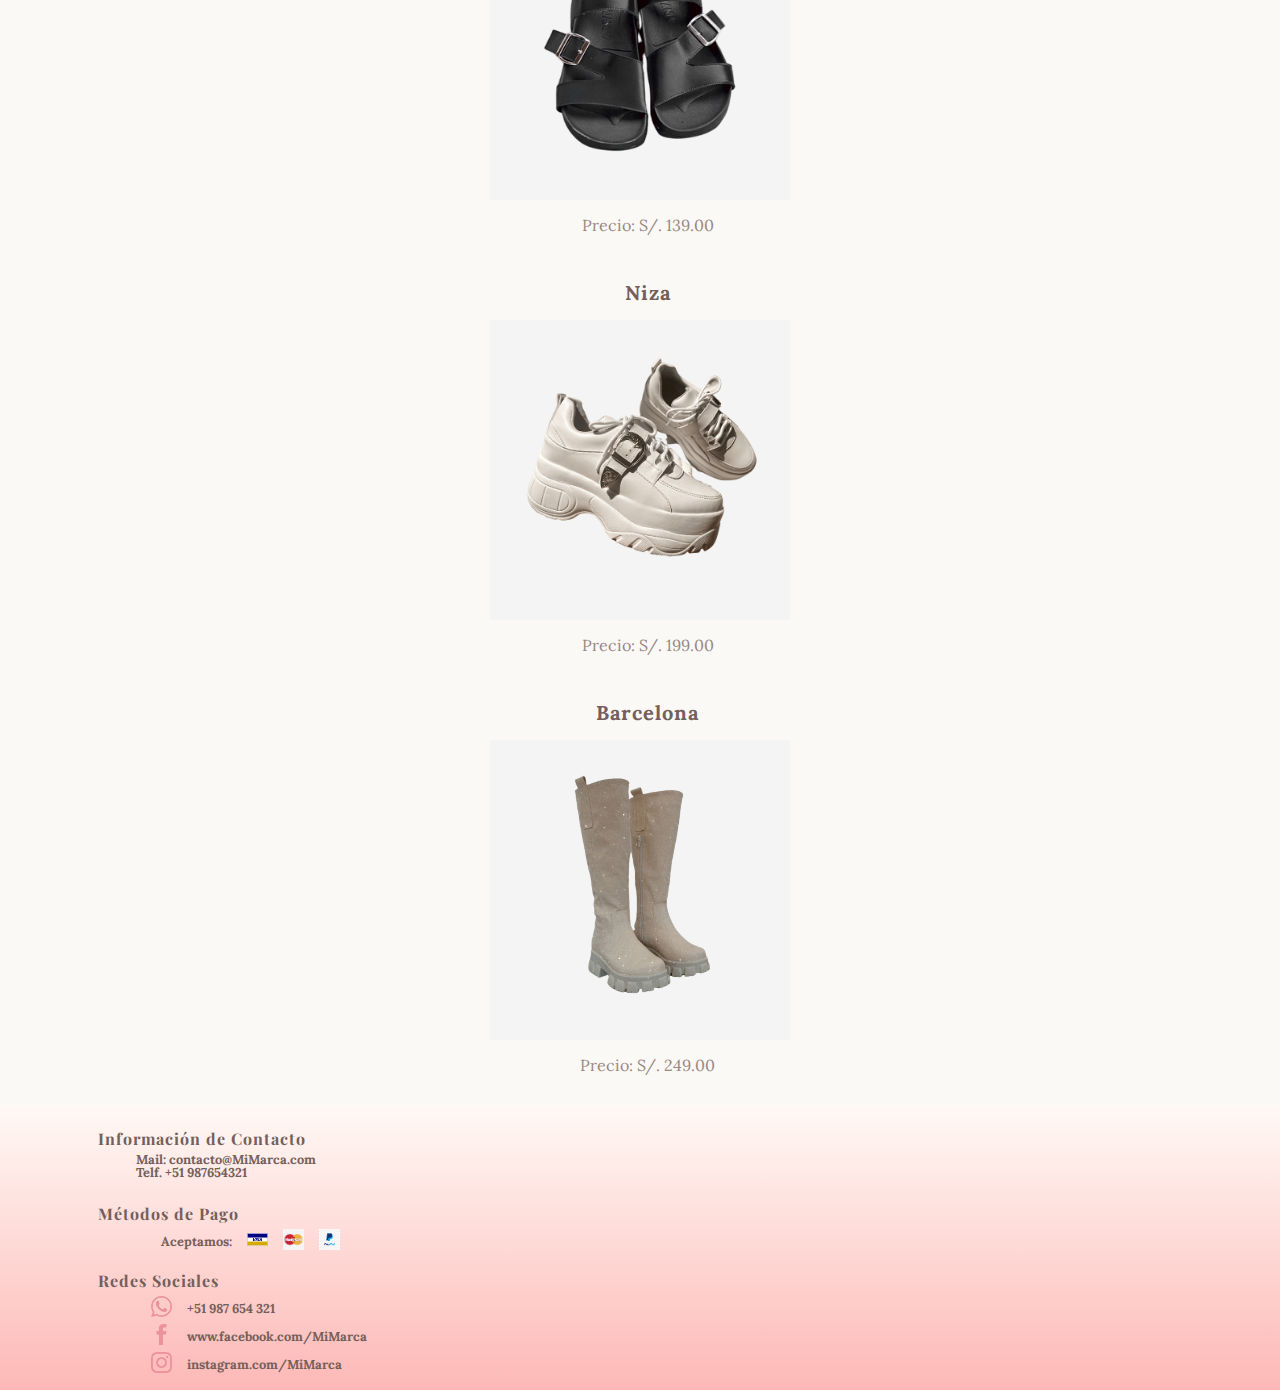
<file: Productos.html>
<!DOCTYPE html>
<html lang="en">
<head>
	<meta charset="UTF-8">
	<meta name="viewport" content="width=device-width, initial-scale=1.0">
	<title>Mi Marca - Productos</title>
	<meta name="description" content="Tienda de Zapatos Mi Marca. Encuentra aquí todos nuestros productos. Escoge las mejores zapatillas, botas, sandalias, flats y más.">
	<meta name="keywords"  content="ZAPATOS, MUJER, CALZADO, ZAPATILLAS, BOTAS, SANDALIAS, FLATS">

	<link href="https://cdn.jsdelivr.net/npm/bootstrap@5.0.1/dist/css/bootstrap.min.css" rel="stylesheet" integrity="sha384-+0n0xVW2eSR5OomGNYDnhzAbDsOXxcvSN1TPprVMTNDbiYZCxYbOOl7+AMvyTG2x" crossorigin="anonymous">
    <script src="https://cdn.jsdelivr.net/npm/bootstrap@5.0.1/dist/js/bootstrap.bundle.min.js" integrity="sha384-gtEjrD/SeCtmISkJkNUaaKMoLD0//ElJ19smozuHV6z3Iehds+3Ulb9Bn9Plx0x4" crossorigin="anonymous"></script>

    <link rel="stylesheet" type="text/css" href="CSS/style.css">
	<link rel="preconnect" href="https://fonts.gstatic.com">
	<link href="https://fonts.googleapis.com/css2?family=Lora&family=Playfair+Display:wght@700;900&display=swap" rel="stylesheet">
	<link rel="stylesheet" href="https://cdnjs.cloudflare.com/ajax/libs/animate.css/4.1.1/animate.min.css"/>

</head>

<body>
	<header> <!--cabecera-->
		<div class="contenedorHeader">
			<a href="index.html"><img id=Logo src="Assets/LogoSinFondo.png" alt="Logo de Mi Marca"></a> <!--Logo-->		
			<h1>PRODUCTOS</h1>			
		</div>

		<div class="sticky-top">
			<nav class="navbar navbar-expand-md"> 
				<div class="container-fluid  menuPrincipal">
					<!-- Toggler/collapsibe Button -->
					<button class="navbar-toggler" type="button" data-toggle="collapse" data-target="#collapsibleNavbar">
						<span class="navbar-toggler-icon"></span>
					</button>
				
					<!-- Navbar links -->
					<div class="collapse navbar-collapse" id="collapsibleNavbar">
						<ul class="nav navbar-nav navbar-center">
							<li class="nav-item"><a class="nav-link" href="index.html">HOME</a></li>
							<li class="nav-item"><a class="nav-link" href="index.html#containerNosotros">Nosotros</a></li>
							<li class="nav-item"><a class="nav-link" href="Productos.html">Productos</a></li>
							<li class="nav-item dropdown">
								<a class="nav-link dropdown-toggle" href="#" id="navbardrop" data-toggle="dropdown">Colecciones</a>
									<div class="dropdown-menu">
										<a class="dropdown-item" href="Colecciones.html#ColeccionVerano2021">Primavera-Verano 2021</a>
										<a class="dropdown-item" href="Colecciones.html#ColeccionInvierno2021">Otoño-Invierno 2021</a>
									</div>
							</li>
							<li class="nav-item"><a class="nav-link" href="Preguntas.html">Preguntas</a></li>
							<li class="nav-item"><a class="nav-link" href="Contacto.html">Contacto</a></li>
						</ul>
						
					</div>
					<div class="linkLogIn">
						<ul class="nav navbar-nav navbar-right">
							<li><a href="LogIn.html">Login</a></li>
						</ul>
					</div>

				</div>
			</nav>
		</div>
		
	</header>

	<main> <!--contenido-->
		<section class="seccionCatalogo">
			<div class="container-fluid">
				<div class="container-fluid tituloProductos">
					<h2>Catálogo de Productos</h2>
				</div>
				<div class="row catalogo">
					<div class="col-md-4 col-sm-6 columnaColeccion"	>
						<div class="columnaColeccion">
							<h3>Marbella</h3>
							<img src="Assets/sandaliaMarbella.png" alt="Sandalias Marbella">
							<p>Precio: S/. 179.00</p>
						</div>			
					</div>
					<div class="col-md-4 col-sm-6 columnaColeccion">
						<h3>Lyon</h3>
						<img src="Assets/zapatillasLyon.png" alt="Zapatillas Lyon">
						<p>Precio: S/. 199.00</p>
					</div>
					<div class="col-md-4 col-sm-6 columnaColeccion">
						<h3>Verona</h3>
						<img src="Assets/sandaliaVerona.png" alt="Sandalias Verona">
						<p>Precio: S/. 189.00</p>
					</div>
					<div class="col-md-4 col-sm-6 columnaColeccion">
						<h3>Ferrara</h3>
						<img src="Assets/sandaliaFerrara.png" alt="Sandalias Ferrara">
						<p>Precio: S/. 220.00</p>
					</div>
					<div class="col-md-4 col-sm-6 columnaColeccion">
						<h3>Mykonos</h3>
						<img src="Assets/flatMykonos.png" alt="Flats Mykonos">
						<p>Precio: S/. 159.00</p>
					</div>
					<div class="col-md-4 col-sm-6 columnaColeccion">
						<h3>Madrid</h3>
						<img src="Assets/botasMadrid.png" alt="Botas Madrid">
						<p>Precio: S/. 249.00</p>
					</div>
					<div class="col-md-4 col-sm-6 columnaColeccion">
						<h3>Atenas</h3>
						<img src="Assets/flatAtenas.png" alt="Flats Atenas">
						<p>Precio: S/. 139.00</p>
					</div>
					<div class="col-md-4 col-sm-6 columnaColeccion">
						<h3>Niza</h3>
						<img src="Assets/zapatillasNiza.png" alt="Zapatillas Niza">
						<p>Precio: S/. 199.00</p>
					</div>
					<div class="col-md-4 col-sm-6 columnaColeccion">
						<h3>Barcelona</h3>
						<img src="Assets/botasBarcelona.png" alt="Botas Barcelona">
						<p>Precio: S/. 249.00</p>
					</div>
				</div>

			</div>
		</section>
		
	</main>

	<footer class= "container-fluid"> <!-- Pie de página-->
		<div class="row">
			<div class="col-md-4 col-sm-12">
				<div class="columnaFooter">
					<h2>Información de Contacto</h2>
					<div class="contenidoColumna">
						<p>Mail: contacto@MiMarca.com</p>
						<p>Telf. +51 987654321</p>
					</div>
				</div>
			</div>
			<div class="col-md-4 col-sm-12">
				<div class="columnaFooter">
					<h2>Métodos de Pago</h2>
					<div class="contenidoHorizontal">
						<span>Aceptamos:</span>
						<img src="Assets/logoVisa.png">
						<img src="Assets/logoMasterCard.jpeg">
						<img src="Assets/logoPaypal.jpeg">
					</div>
				</div>
			</div>
			<div class="col-md-4 col-sm-12">
				<div class="columnaFooter">
					<h2>Redes Sociales</h2>
					<div class="contenidoColumna">
						<div class="contenidoHorizontal">
							<img src="Assets/logoWsp.png">
							<p>+51 987 654 321</p>
						</div>
						<div class="contenidoHorizontal">
							<img src="Assets/logoFb.png">
							<p>www.facebook.com/MiMarca</p>
						</div>
						<div class="contenidoHorizontal">
							<img src="Assets/logoIg.png">
							<p>instagram.com/MiMarca </p>
						</div>
					</div>
				</div>
			</div>
		</div>
	</footer>

	<script src="https://code.jquery.com/jquery-3.5.1.slim.min.js" integrity="sha384-DfXdz2htPH0lsSSs5nCTpuj/zy4C+OGpamoFVy38MVBnE+IbbVYUew+OrCXaRkfj" crossorigin="anonymous"></script>
	<script src="https://cdn.jsdelivr.net/npm/popper.js@1.16.0/dist/umd/popper.min.js" integrity="sha384-Q6E9RHvbIyZFJoft+2mJbHaEWldlvI9IOYy5n3zV9zzTtmI3UksdQRVvoxMfooAo" crossorigin="anonymous"></script>
	<script src="https://stackpath.bootstrapcdn.com/bootstrap/4.5.0/js/bootstrap.min.js" integrity="sha384-OgVRvuATP1z7JjHLkuOU7Xw704+h835Lr+6QL9UvYjZE3Ipu6Tp75j7Bh/kR0JKI" crossorigin="anonymous"></script>

</body>
</html>
</file>
<file: CSS/style.css>
*{margin:0;padding:0;-webkit-box-sizing:border-box;box-sizing:border-box;list-style:none;text-decoration:none}a,a:visited{color:inherit}body{background-color:#FAF9F6;font-family:1em "Lora",serif;font-size:1rem}h2{color:#74605b;font:bolder 2em "Playfair Display",serif;letter-spacing:3px;padding-left:15px;padding-top:15px;padding-bottom:15px;-webkit-animation-name:aparecer;animation-name:aparecer;-webkit-animation-duration:2s;animation-duration:2s}h3{color:#74605b;font:bolder 1.25em "Lora",serif;letter-spacing:1px;padding-left:15px;padding-top:15px;padding-bottom:15px}h4{color:#9B8884;font:1em "Lora",serif}p{color:#9B8884;font:1em "Lora",serif;padding-left:15px;padding-top:15px}td{color:#9B8884;font:1em "Lora",serif;padding:15px}a{color:#9B8884;font:1em "Lora",serif}span{color:#9B8884;font:1em "Lora",serif}header{position:-webkit-sticky;position:sticky;top:-100px;width:100%}.contenedorHeader{display:-webkit-box;display:-ms-flexbox;display:flex;-webkit-box-orient:horizontal;-webkit-box-direction:normal;-ms-flex-direction:row;flex-direction:row;-ms-flex-wrap:nowrap;flex-wrap:nowrap;-webkit-box-align:center;-ms-flex-align:center;align-items:center;-webkit-box-pack:center;-ms-flex-pack:center;justify-content:center;height:100px}#Logo{height:100px;display:-webkit-box;display:-ms-flexbox;display:flex;-webkit-box-orient:horizontal;-webkit-box-direction:normal;-ms-flex-direction:row;flex-direction:row;position:absolute;left:0;top:0}h1{font:bolder 3em "Playfair Display",serif;color:#74605b;letter-spacing:5px;text-align:center;position:absolute}@media (max-width: 900px) and (min-width: 576){h1{font-size:2.5rem}}@media (max-width: 576px){h1{font-size:2rem;-webkit-transform:translatex(10%);transform:translatex(10%)}}.navbar{z-index:999999}.navbar .dropdown-menu{z-index:999999;overflow:visible}.sticky-top{z-index:999999}#navbardrop{z-index:999999;overflow:visible}.navbar-toggler{padding:10px;margin:10px}.navbar-toggler:hover{border-color:#FDB8B6;font-weight:bolder;border-radius:10px;border-width:3px}.navbar-toggler:focus{border-color:#fff;border-radius:10px;border-width:3px}.navbar-toggler-icon{background-image:url("data:image/svg+xml;charset=utf8,%3Csvg viewBox='0 0 32 32' xmlns='http://www.w3.org/2000/svg'%3E%3Cpath stroke='rgba(116, 96, 91, 1)' stroke-width='2' stroke-linecap='round' stroke-miterlimit='10' d='M4 8h24M4 16h24M4 24h24'/%3E%3C/svg%3E")}.navbar-nav.navbar-center{position:relative;left:50%;-webkit-transform:translatex(-50%);transform:translatex(-50%);padding:15px}.navbar-nav.navbar-right{position:absolute;right:0%;-webkit-transform:translatex(-10%);transform:translatex(-10%);margin:15px}.navbar-nav.navbar-right a{margin:15px;font-weight:bolder}.menuPrincipal{background-image:-webkit-gradient(linear, left top, left bottom, from(#FDB8B6), to(#faeff0));background-image:linear-gradient(#FDB8B6, #faeff0);padding:15px}.menuPrincipal a{color:#74605b;text-decoration:none;font:bolder 1.1em "Lora",serif}.menuPrincipal a:hover{color:#fff}.menuPrincipal a:focus{color:#FDB8B6;font-weight:bolder}.menuPrincipal .nav-link{color:#74605b;text-decoration:none}.menuPrincipal .nav-link:hover{color:#fff;font-weight:bolder}.menuPrincipal .nav-link:focus{color:#FDB8B6;font-size:1.1rem;font-weight:bolder}.menuPrincipal li{z-index:999999}.menuPrincipal .dropdown-menu{background-image:-webkit-gradient(linear, left top, left bottom, from(#FDB8B6), to(#faeff0));background-image:linear-gradient(#FDB8B6, #faeff0);position:absolute}.menuPrincipal .dropdown-menu a{color:#74605b;text-decoration:none}.menuPrincipal .dropdown-menu a:hover{color:#A9B0CB;z-index:999999}.menuPrincipal .dropdown-menu a:focus{color:#FDB8B6;font-weight:bolder;z-index:999999}.menuPrincipal .linkLogIn{display:-webkit-box;display:-ms-flexbox;display:flex;-webkit-box-orient:vertical;-webkit-box-direction:normal;-ms-flex-direction:column;flex-direction:column;-ms-flex-wrap:wrap;flex-wrap:wrap;-webkit-box-pack:center;-ms-flex-pack:center;justify-content:center}@media (max-width: 900px) and (min-width: 576){.navbar-nav.navbar-center{position:relative;left:50%;-webkit-transform:translatex(-100%);transform:translatex(-100%)}}@media (max-width: 576px){.navbar-nav.navbar-center{position:relative;left:5%;-webkit-transform:translatex(0%);transform:translatex(0%)}}.coverCarrusel{width:100%}.carousel-inner{z-index:-1000}#containerNosotros{border-style:ridge;border-width:5px;border-color:#FDB8B6;margin-top:20px;margin-bottom:20px}#divTextoNosotros{padding-top:40px}#tituloNosotros{padding-top:20px}#quienesSomos{padding-left:5%}#textoNosotros{text-align:justify;line-height:150%;padding-top:20px;padding-left:5%}#imagenNosotros{width:-webkit-fit-content;width:-moz-fit-content;width:fit-content;margin:15px 15px 15px 0px;-ms-flex-item-align:center;align-self:center;display:-webkit-box;display:-ms-flexbox;display:flex;-webkit-box-orient:vertical;-webkit-box-direction:normal;-ms-flex-direction:column;flex-direction:column;-ms-flex-line-pack:center;align-content:center}#containerColecciones{background-color:#faeff0;padding:10px;height:-webkit-fit-content;height:-moz-fit-content;height:fit-content;margin-top:20px;margin-bottom:20px}#tituloColecciones{padding-top:20px;padding-bottom:10px}#divColumnaColeccion1{padding:20px;display:-webkit-box;display:-ms-flexbox;display:flex;-webkit-box-orient:vertical;-webkit-box-direction:normal;-ms-flex-direction:column;flex-direction:column;-ms-flex-line-pack:distribute;align-content:space-around;-ms-flex-pack:distribute;justify-content:space-around}#divColumnaColeccion2{padding:20px;display:-webkit-box;display:-ms-flexbox;display:flex;-webkit-box-orient:vertical;-webkit-box-direction:normal;-ms-flex-direction:column;flex-direction:column;-ms-flex-line-pack:distribute;align-content:space-around;-ms-flex-pack:distribute;justify-content:space-around}#divColumnaColeccion3{padding:20px;display:-webkit-box;display:-ms-flexbox;display:flex;-webkit-box-orient:vertical;-webkit-box-direction:normal;-ms-flex-direction:column;flex-direction:column;-ms-flex-line-pack:distribute;align-content:space-around;-ms-flex-pack:distribute;justify-content:space-around}#divColumnaColeccion4{padding:20px;display:-webkit-box;display:-ms-flexbox;display:flex;-webkit-box-orient:vertical;-webkit-box-direction:normal;-ms-flex-direction:column;flex-direction:column;-ms-flex-line-pack:distribute;align-content:space-around;-ms-flex-pack:distribute;justify-content:space-around}ImgColeccion1{width:-webkit-fit-content;width:-moz-fit-content;width:fit-content;margin:10px}ImgColeccion2{width:-webkit-fit-content;width:-moz-fit-content;width:fit-content;margin:10px}ImgColeccion3{width:-webkit-fit-content;width:-moz-fit-content;width:fit-content;margin:10px}ImgColeccion4{width:-webkit-fit-content;width:-moz-fit-content;width:fit-content;margin:10px}.botonColeccion{text-decoration:none;text-align:center;color:#fff;font-size:1rem;font-weight:bold;background-color:#FDB8B6;padding:15px;margin:40px;border-radius:5px}.botonColeccion:hover{-webkit-transform:scale(1.2, 1.2);transform:scale(1.2, 1.2);background-image:radial-gradient(#faeff0, #FDB8B6);color:#74605b}#containerTiendas{margin-top:20px;margin-bottom:20px}#tituloTiendas{padding-top:20px;padding-bottom:10px}.seccionTiendasGrid{display:-ms-grid;display:grid;-ms-grid-columns:25% 25% 25% 25%;grid-template-columns:25% 25% 25% 25%;-ms-grid-rows:50% 50%;grid-template-rows:50% 50%;grid-template-areas:"mapa mapa tiendaUno tiendaDos" "mapa mapa tiendaTres tiendaCuatro";-webkit-box-align:center;-ms-flex-align:center;align-items:center;-ms-flex-pack:distribute;justify-content:space-around;justify-items:center;height:80vh}.divTienda{border-color:#FDB8B6;border-width:4px;border-style:outset;display:-webkit-box;display:-ms-flexbox;display:flex;-webkit-box-orient:vertical;-webkit-box-direction:normal;-ms-flex-direction:column;flex-direction:column;-ms-flex-pack:distribute;justify-content:space-around;-webkit-box-align:center;-ms-flex-align:center;align-items:center;width:90%}.titTienda{font-weight:bold}.direccionTienda{padding:15px}#mapaTiendas{-ms-grid-row:1;-ms-grid-row-span:2;-ms-grid-column:1;-ms-grid-column-span:2;grid-area:mapa;width:60%}#divTienda1{-ms-grid-row:1;-ms-grid-column:3;grid-area:tiendaUno}#divTienda2{-ms-grid-row:1;-ms-grid-column:4;grid-area:tiendaDos}#divTienda3{-ms-grid-row:2;-ms-grid-column:3;grid-area:tiendaTres}#divTienda4{-ms-grid-row:2;-ms-grid-column:4;grid-area:tiendaCuatro}.SeccionTipo2{padding:20px 15px 20px 15px;background-color:#faeff0}.Tendencias{display:-webkit-box;display:-ms-flexbox;display:flex;-webkit-box-orient:horizontal;-webkit-box-direction:normal;-ms-flex-direction:row;flex-direction:row;-ms-flex-pack:distribute;justify-content:space-around;-webkit-box-align:center;-ms-flex-align:center;align-items:center;padding-top:30px;padding-left:15px;padding-right:15px;padding-bottom:30px}.seccionCatalogo{background-color:radial-gradient(#faeff0);margin-top:20px;margin-bottom:20px}.tituloProductos{display:-webkit-box;display:-ms-flexbox;display:flex;-webkit-box-orient:vertical;-webkit-box-direction:normal;-ms-flex-direction:column;flex-direction:column;-webkit-box-align:center;-ms-flex-align:center;align-items:center;-webkit-animation:fadeInUp;animation:fadeInUp;-webkit-animation-duration:3s;animation-duration:3s}.paginaColecciones div h2{text-align:center}.paginaColecciones div div div{display:-webkit-box;display:-ms-flexbox;display:flex;-webkit-box-orient:vertical;-webkit-box-direction:normal;-ms-flex-direction:column;flex-direction:column;justify-items:center;-webkit-box-align:center;-ms-flex-align:center;align-items:center;-webkit-box-pack:center;-ms-flex-pack:center;justify-content:center;-ms-flex-line-pack:center;align-content:center}.barrita{background-image:radial-gradient(#FFF9F5, #A9B0CB);position:-webkit-sticky;position:sticky;top:100px;z-index:2}.columnaColeccion{display:-webkit-box;display:-ms-flexbox;display:flex;-webkit-box-orient:vertical;-webkit-box-direction:normal;-ms-flex-direction:column;flex-direction:column;justify-items:center;-webkit-box-align:center;-ms-flex-align:center;align-items:center;-webkit-box-pack:center;-ms-flex-pack:center;justify-content:center;-ms-flex-line-pack:center;align-content:center;margin-top:30px;margin-bottom:30px;-webkit-animation:zoomIn;animation:zoomIn;-webkit-animation-duration:3s;animation-duration:3s}.divColumna div{display:block}.divColumna a{color:aqua}#botonDesplegable{border-radius:20px;border:solid 1px #FDB8B6;color:#fff;font-size:1.1rem;text-decoration:none;padding:10px;background-color:#FDB8B6;position:relative;-ms-flex-pack:distribute;justify-content:space-around}.contenedorFondo{background-image:url("../Assets/FondoPreguntas.png");background-size:contain;background-blend-mode:soft-light}.contenedorSeccionP{background-image:radial-gradient(#FFF9F5, #F7D9DC);position:-webkit-sticky;position:sticky;top:100px}.contenedorPregunta{padding:15px;margin-top:20px;margin-bottom:20px;white-space:nowrap}.contenedorPregunta .listaNumerada li{padding-left:30px;list-style:decimal;list-style-position:inside;line-height:1.5;color:#9B8884;font-weight:normal}.contenedorPregunta h3{font-weight:bolder}.contenedorPregunta p{font-weight:bolder}.contenedorPregunta .listaSinNumerar li{padding-left:30px;list-style:lower-latin;list-style-position:inside;line-height:1.5;color:#9B8884;font-weight:normal}.contenedorPregunta .listaSinNumerar .listaSinNumerar2 li{padding-left:50px;list-style:disc;list-style-position:inside;line-height:1.5;color:#9B8884;font-weight:normal}.bodyLogIn{display:-webkit-box;display:-ms-flexbox;display:flex;-webkit-box-orient:vertical;-webkit-box-direction:normal;-ms-flex-direction:column;flex-direction:column;-webkit-box-flex:1;-ms-flex:1;flex:1;-webkit-box-pack:center;-ms-flex-pack:center;justify-content:center;-webkit-box-align:center;-ms-flex-align:center;align-items:center}.bodyLogIn header{height:25vh}.bodyLogIn main{height:60vh}#LogoLogIn{max-width:10%;margin:10px}.CuadroLogIn{display:-webkit-box;display:-ms-flexbox;display:flex;-webkit-box-orient:vertical;-webkit-box-direction:normal;-ms-flex-direction:column;flex-direction:column;-webkit-box-flex:1;-ms-flex:1;flex:1;-webkit-box-align:center;-ms-flex-align:center;align-items:center;-webkit-box-pack:justify;-ms-flex-pack:justify;justify-content:space-between;position:relative;border-style:solid;border-width:1px;border-color:#9B8884;padding:15px}.CuadroLogIn input{margin:10px;height:30px;width:300px;color:#9B8884;padding:5px}#IniciarSesion{font-size:1.3rem;color:#9B8884;font-weight:bold;margin:10px}#BotonIniciarSesion{border:solid 1px #FDB8B6;border-radius:20px;color:#fff;font-size:1.1rem;padding:5px;background-color:#FDB8B6}.bodyLogIn footer{height:15vh}.BackHome{border:solid 1px #FDB8B6;border-radius:20px;color:#fff;font-size:1.1rem;text-decoration:none;padding:10px;background-color:#FDB8B6;position:relative;-ms-flex-pack:distribute;justify-content:space-around}@media (max-width: 900px) and (min-width: 576){#containerTiendas{margin-top:20px;margin-bottom:20px}#tituloTiendas{padding-top:20px;padding-bottom:10px}.seccionTiendasGrid{display:-ms-grid;display:grid;-ms-grid-columns:50% 50%;grid-template-columns:50% 50%;-ms-grid-rows:25% 25% 25% 25%;grid-template-rows:25% 25% 25% 25%;grid-template-areas:"mapa mapa" "mapa mapa" "tiendaUno tiendaDos"  "tiendaTres tiendaCuatro";-webkit-box-align:center;-ms-flex-align:center;align-items:center;-ms-flex-pack:distribute;justify-content:space-around;justify-items:center;height:80vh}.divTienda{border-color:#FDB8B6;border-width:4px;border-style:outset;display:-webkit-box;display:-ms-flexbox;display:flex;-webkit-box-orient:vertical;-webkit-box-direction:normal;-ms-flex-direction:column;flex-direction:column;-ms-flex-pack:distribute;justify-content:space-around;-webkit-box-align:center;-ms-flex-align:center;align-items:center;width:90%}.titTienda{font-weight:bold}.direccionTienda{padding:15px}#mapaTiendas{-ms-grid-row:1;-ms-grid-row-span:2;-ms-grid-column:1;-ms-grid-column-span:2;grid-area:mapa;width:80%}#divTienda1{-ms-grid-row:3;-ms-grid-column:1;grid-area:tiendaUno}#divTienda2{-ms-grid-row:3;-ms-grid-column:2;grid-area:tiendaDos}#divTienda3{-ms-grid-row:4;-ms-grid-column:1;grid-area:tiendaTres}#divTienda4{-ms-grid-row:4;-ms-grid-column:2;grid-area:tiendaCuatro}.botonColeccion{font-size:0.8rem;font-weight:bold;padding:5px;margin:10px;border-radius:5px}}@media (max-width: 576px){#containerTiendas{margin-top:20px;margin-bottom:20px}#tituloTiendas{padding-top:20px;padding-bottom:10px}.seccionTiendasGrid{display:-ms-grid;display:grid;-ms-grid-columns:50% 50%;grid-template-columns:50% 50%;-ms-grid-rows:25% 25% 25% 25%;grid-template-rows:25% 25% 25% 25%;grid-template-areas:"mapa mapa" "mapa mapa" "tiendaUno tiendaDos"  "tiendaTres tiendaCuatro";-webkit-box-align:center;-ms-flex-align:center;align-items:center;-ms-flex-pack:distribute;justify-content:space-around;justify-items:center;height:80vh}.divTienda{border-color:#FDB8B6;border-width:4px;border-style:outset;display:-webkit-box;display:-ms-flexbox;display:flex;-webkit-box-orient:vertical;-webkit-box-direction:normal;-ms-flex-direction:column;flex-direction:column;-ms-flex-pack:distribute;justify-content:space-around;-webkit-box-align:center;-ms-flex-align:center;align-items:center;width:90%}.titTienda{font-weight:bold}.direccionTienda{padding:15px}#mapaTiendas{-ms-grid-row:1;-ms-grid-row-span:2;-ms-grid-column:1;-ms-grid-column-span:2;grid-area:mapa;width:60%}#divTienda1{-ms-grid-row:3;-ms-grid-column:1;grid-area:tiendaUno}#divTienda2{-ms-grid-row:3;-ms-grid-column:2;grid-area:tiendaDos}#divTienda3{-ms-grid-row:4;-ms-grid-column:1;grid-area:tiendaTres}#divTienda4{-ms-grid-row:4;-ms-grid-column:2;grid-area:tiendaCuatro}.SeccionTipo2{padding:20px 15px 20px 15px;background-color:#faeff0}.Tendencias{display:-webkit-box;display:-ms-flexbox;display:flex;-webkit-box-orient:horizontal;-webkit-box-direction:normal;-ms-flex-direction:row;flex-direction:row;-ms-flex-pack:distribute;justify-content:space-around;-webkit-box-align:space-between;-ms-flex-align:space-between;align-items:space-between;padding-top:30px;padding-left:15px;padding-right:15px;padding-bottom:30px}.Tendencias .videito{-webkit-column-gap:5px;column-gap:5px}.botonColeccion{font-size:0.8rem;font-weight:bold;padding:5px;margin:10px;border-radius:5px}.contenedorFondo{background-image:url("../Assets/FondoPreguntas.png");background-size:cover}.contenedorSeccionP{background-image:radial-gradient(#FFF9F5, #F7D9DC);position:-webkit-sticky;position:sticky;top:100px}.contenedorPregunta{padding:15px;margin-top:20px;margin-bottom:20px;display:-webkit-box;display:-ms-flexbox;display:flex;-webkit-box-orient:vertical;-webkit-box-direction:normal;-ms-flex-direction:column;flex-direction:column;-ms-flex-wrap:wrap;flex-wrap:wrap}}footer{background-image:-webkit-gradient(linear, left top, left bottom, from(#FFF9F5), to(#FDB8B6));background-image:linear-gradient(#FFF9F5, #FDB8B6);padding:10px 10px 0px 10px}footer h2{color:#74605b;font:bolder 1em "Playfair Display",serif;letter-spacing:1px;-webkit-animation:0s;animation:0s;padding-bottom:5px;padding-top:3px;padding-left:7%}footer p{color:#74605b;font:bold 0.8em "Lora",serif;padding:0%;line-height:1}footer span{color:#74605b;font:bold 0.8em "Lora",serif;padding:0% 0% 0% 12%;line-height:1}footer img{padding-left:15px;padding-bottom:0%;margin-bottom:7px;width:4vh}.columnaFooter{display:-webkit-box;display:-ms-flexbox;display:flex;-webkit-box-orient:vertical;-webkit-box-direction:normal;-ms-flex-direction:column;flex-direction:column;-ms-flex-wrap:wrap;flex-wrap:wrap;padding-top:10px}.contenidoColumna{display:-webkit-box;display:-ms-flexbox;display:flex;-webkit-box-orient:vertical;-webkit-box-direction:normal;-ms-flex-direction:column;flex-direction:column;-ms-flex-wrap:wrap;flex-wrap:wrap;padding-left:10%;padding-bottom:10px;justify-items:left}.contenidoHorizontal{display:-webkit-box;display:-ms-flexbox;display:flex;-webkit-box-orient:horizontal;-webkit-box-direction:normal;-ms-flex-direction:row;flex-direction:row;-webkit-box-align:center;-ms-flex-align:center;align-items:center}.contenidoHorizontal p{margin:0 0 0 15px}#footerLogIn{background-image:none}
/*# sourceMappingURL=style.css.map */
</file>
